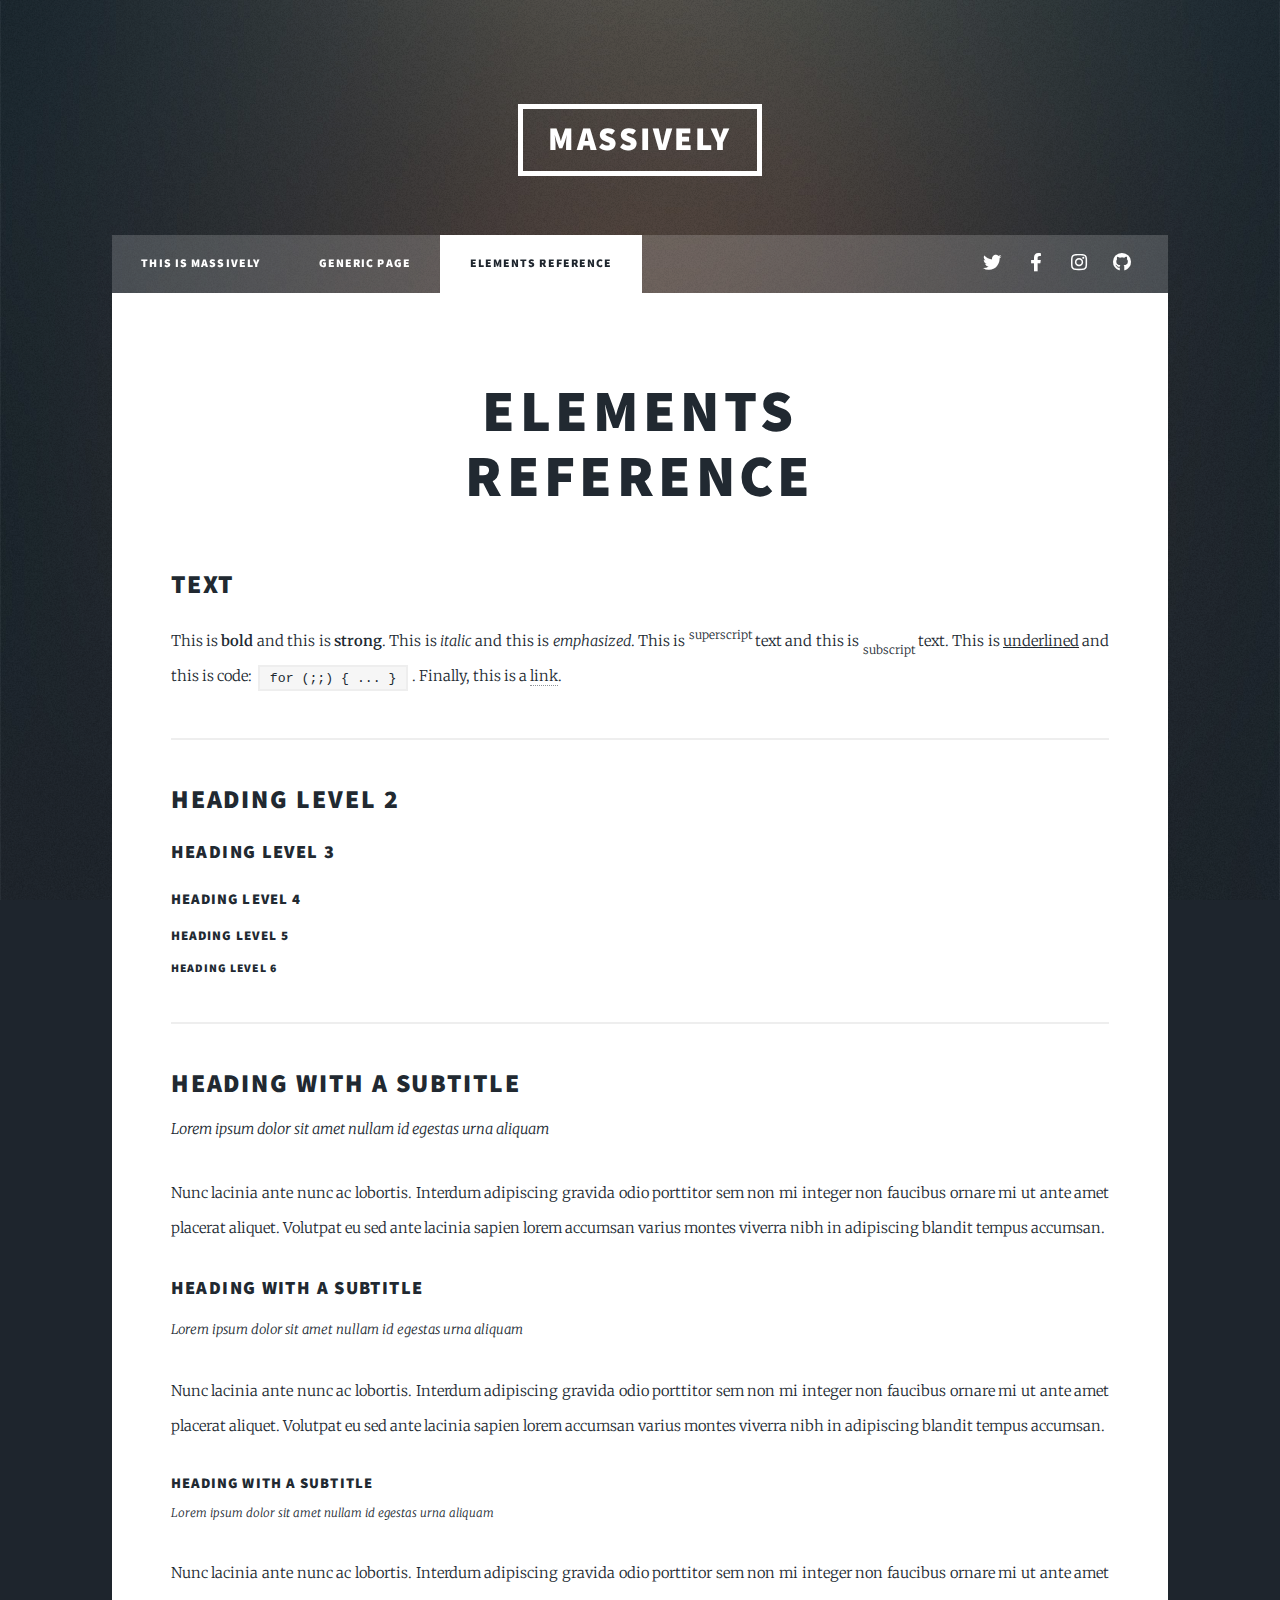
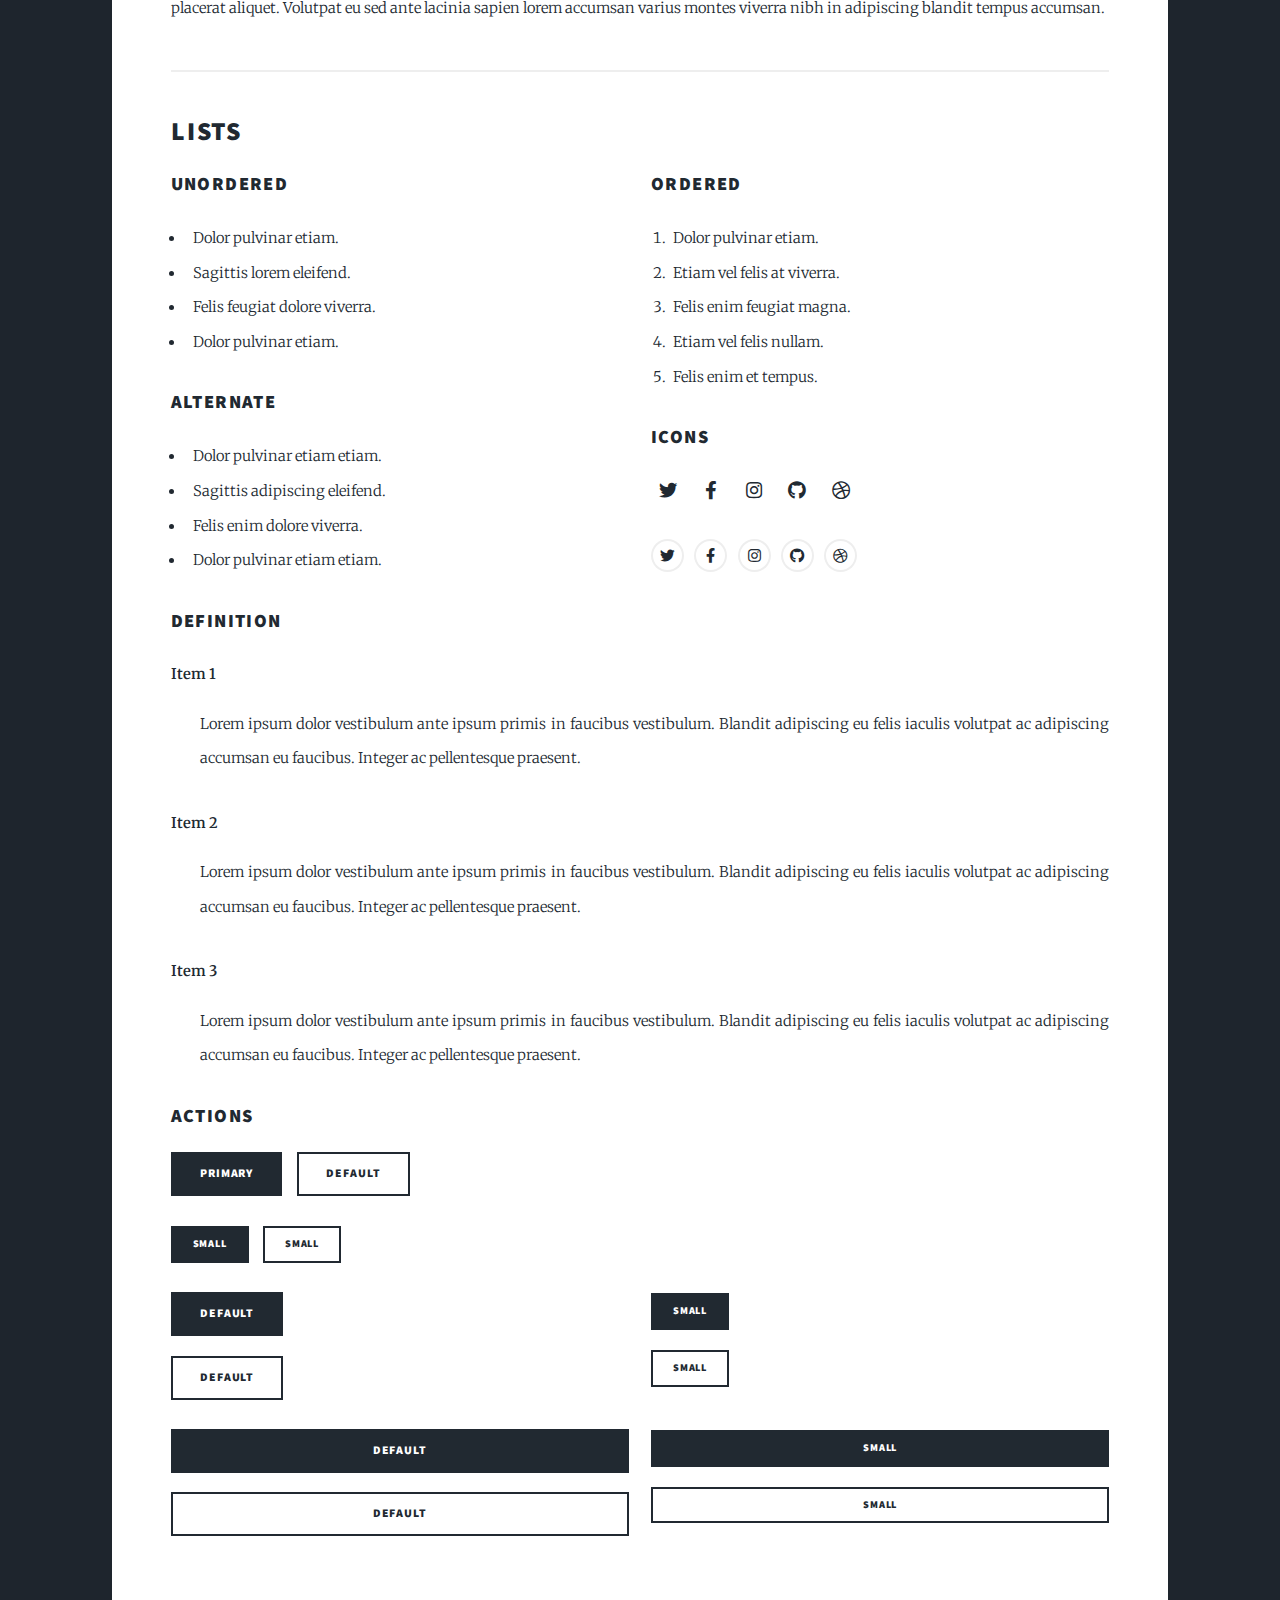
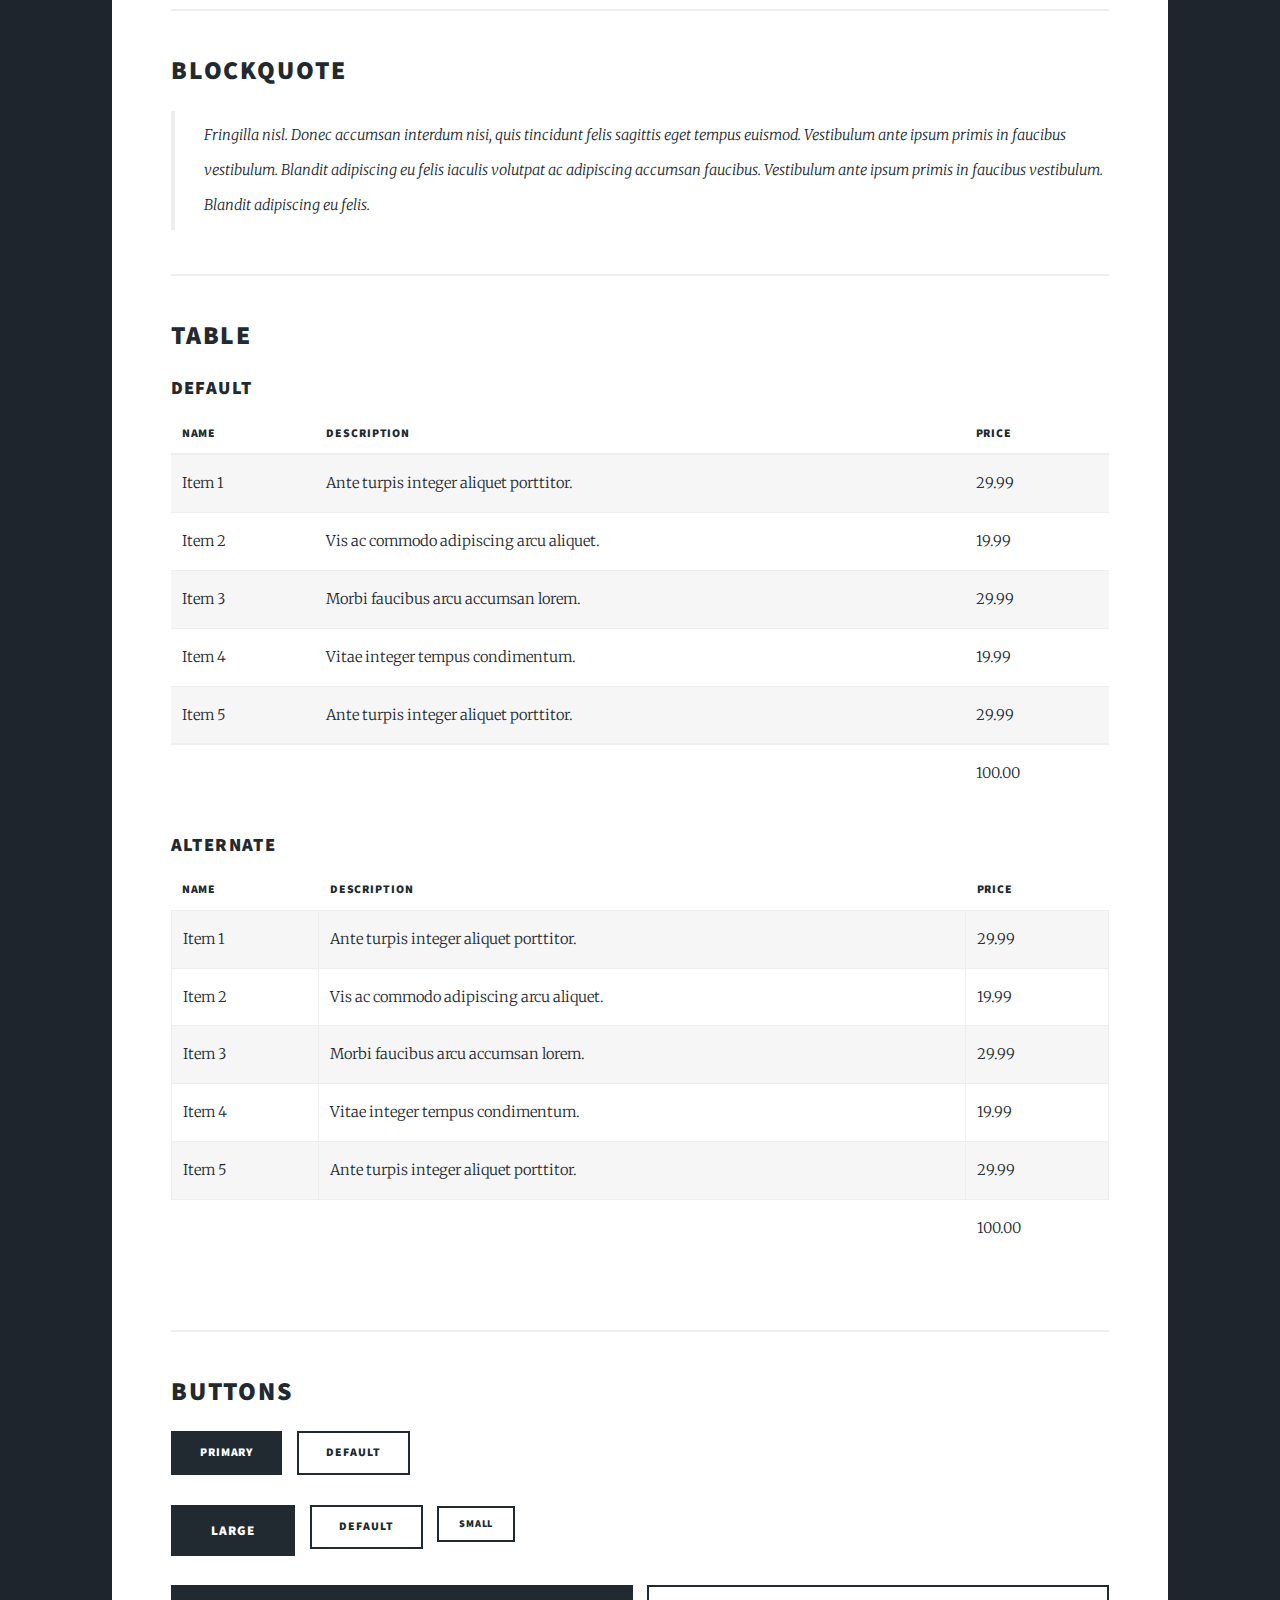
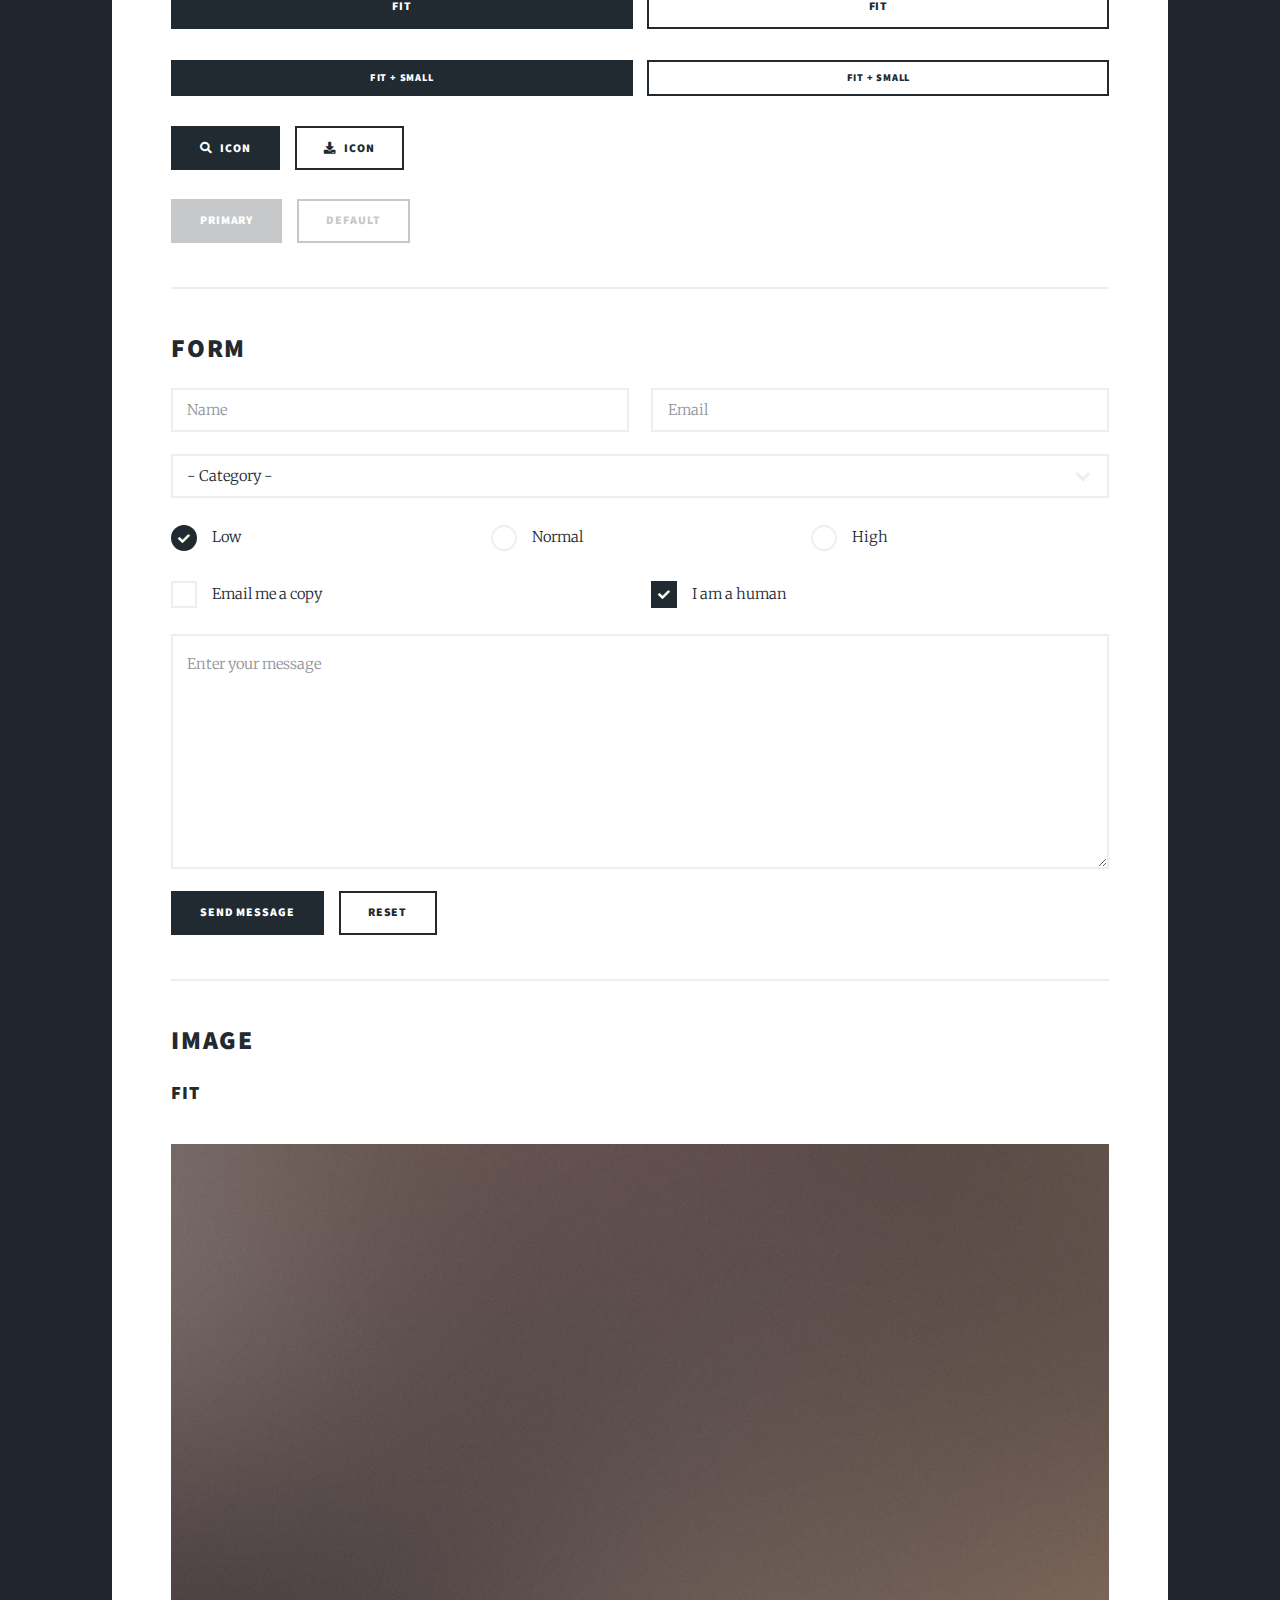
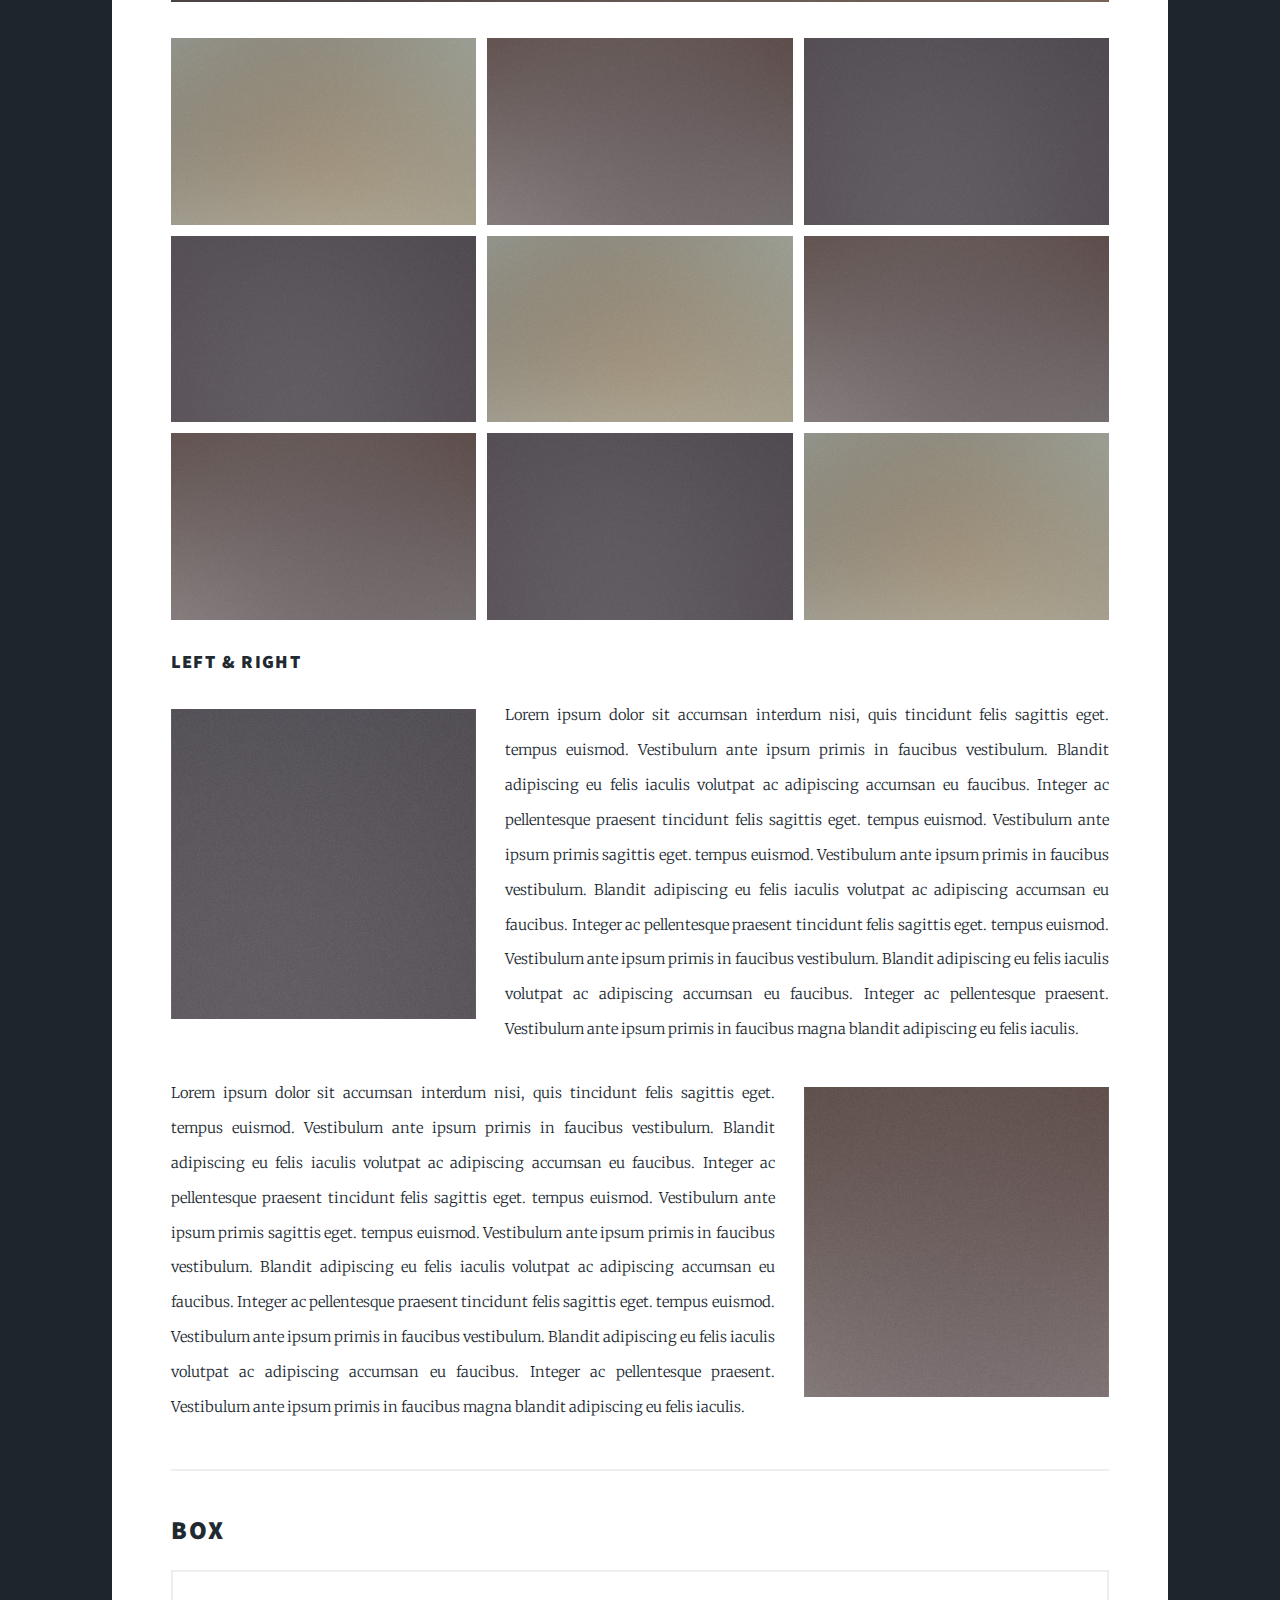
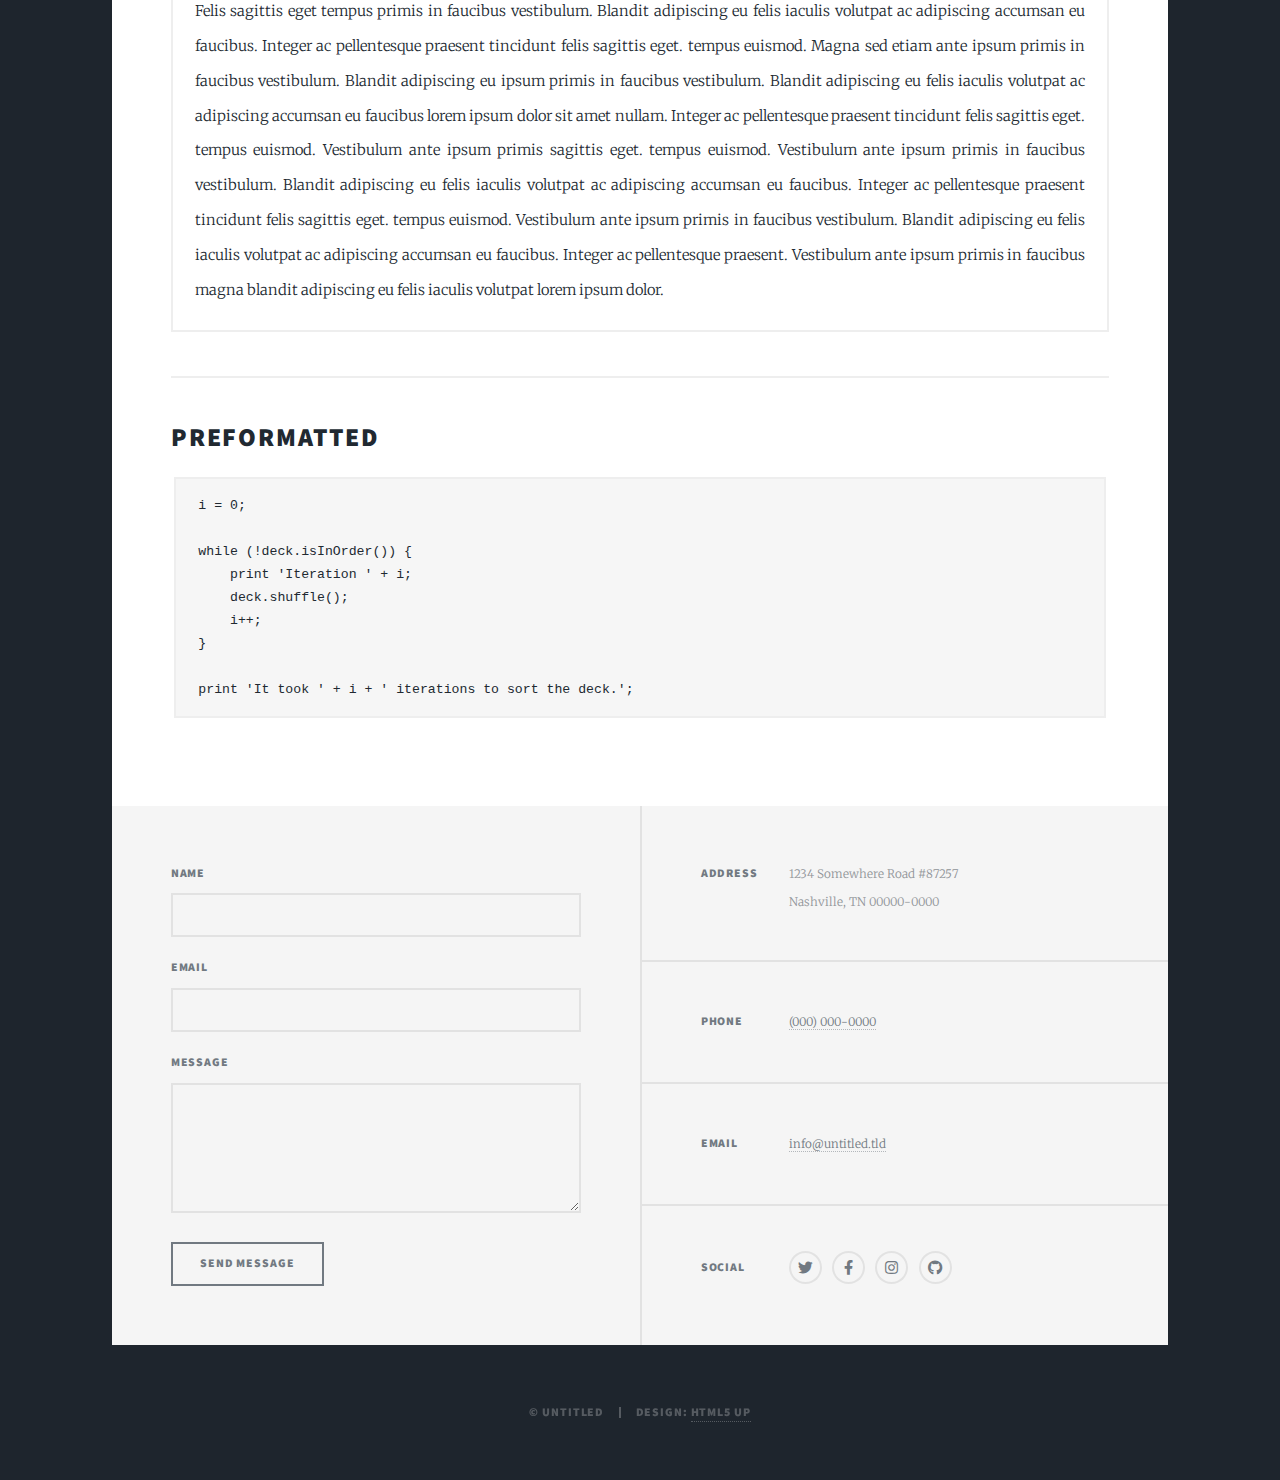
<file: elements.html>
<!DOCTYPE HTML>
<!--
	Massively by HTML5 UP
	html5up.net | @ajlkn
	Free for personal and commercial use under the CCA 3.0 license (html5up.net/license)
-->
<html>
	<head>
		<title>Elements Reference - Massively by HTML5 UP</title>
		<meta charset="utf-8" />
		<meta name="viewport" content="width=device-width, initial-scale=1, user-scalable=no" />
		<link rel="stylesheet" href="assets/css/main.css" />
		<noscript><link rel="stylesheet" href="assets/css/noscript.css" /></noscript>
	</head>
	<body class="is-preload">

		<!-- Wrapper -->
			<div id="wrapper">

				<!-- Header -->
					<header id="header">
						<a href="index.html" class="logo">Massively</a>
					</header>

				<!-- Nav -->
					<nav id="nav">
						<ul class="links">
							<li><a href="index.html">This is Massively</a></li>
							<li><a href="generic.html">Generic Page</a></li>
							<li class="active"><a href="elements.html">Elements Reference</a></li>
						</ul>
						<ul class="icons">
							<li><a href="#" class="icon brands fa-twitter"><span class="label">Twitter</span></a></li>
							<li><a href="#" class="icon brands fa-facebook-f"><span class="label">Facebook</span></a></li>
							<li><a href="#" class="icon brands fa-instagram"><span class="label">Instagram</span></a></li>
							<li><a href="#" class="icon brands fa-github"><span class="label">GitHub</span></a></li>
						</ul>
					</nav>

				<!-- Main -->
					<div id="main">

						<!-- Post -->
							<section class="post">
								<header class="major">
									<h1>Elements<br />
									Reference</h1>
								</header>

								<!-- Text stuff -->
									<h2>Text</h2>
									<p>This is <b>bold</b> and this is <strong>strong</strong>. This is <i>italic</i> and this is <em>emphasized</em>.
									This is <sup>superscript</sup> text and this is <sub>subscript</sub> text.
									This is <u>underlined</u> and this is code: <code>for (;;) { ... }</code>.
									Finally, this is a <a href="#">link</a>.</p>
									<hr />
									<h2>Heading Level 2</h2>
									<h3>Heading Level 3</h3>
									<h4>Heading Level 4</h4>
									<h5>Heading Level 5</h5>
									<h6>Heading Level 6</h6>
									<hr />
									<header>
										<h2>Heading with a Subtitle</h2>
										<p>Lorem ipsum dolor sit amet nullam id egestas urna aliquam</p>
									</header>
									<p>Nunc lacinia ante nunc ac lobortis. Interdum adipiscing gravida odio porttitor sem non mi integer non faucibus ornare mi ut ante amet placerat aliquet. Volutpat eu sed ante lacinia sapien lorem accumsan varius montes viverra nibh in adipiscing blandit tempus accumsan.</p>
									<header>
										<h3>Heading with a Subtitle</h3>
										<p>Lorem ipsum dolor sit amet nullam id egestas urna aliquam</p>
									</header>
									<p>Nunc lacinia ante nunc ac lobortis. Interdum adipiscing gravida odio porttitor sem non mi integer non faucibus ornare mi ut ante amet placerat aliquet. Volutpat eu sed ante lacinia sapien lorem accumsan varius montes viverra nibh in adipiscing blandit tempus accumsan.</p>
									<header>
										<h4>Heading with a Subtitle</h4>
										<p>Lorem ipsum dolor sit amet nullam id egestas urna aliquam</p>
									</header>
									<p>Nunc lacinia ante nunc ac lobortis. Interdum adipiscing gravida odio porttitor sem non mi integer non faucibus ornare mi ut ante amet placerat aliquet. Volutpat eu sed ante lacinia sapien lorem accumsan varius montes viverra nibh in adipiscing blandit tempus accumsan.</p>

									<hr />

								<!-- Lists -->
									<h2>Lists</h2>
									<div class="row">
										<div class="col-6 col-12-small">

											<h3>Unordered</h3>
											<ul>
												<li>Dolor pulvinar etiam.</li>
												<li>Sagittis lorem eleifend.</li>
												<li>Felis feugiat dolore viverra.</li>
												<li>Dolor pulvinar etiam.</li>
											</ul>

											<h3>Alternate</h3>
											<ul class="alt">
												<li>Dolor pulvinar etiam etiam.</li>
												<li>Sagittis adipiscing eleifend.</li>
												<li>Felis enim dolore viverra.</li>
												<li>Dolor pulvinar etiam etiam.</li>
											</ul>

										</div>
										<div class="col-6 col-12-small">

											<h3>Ordered</h3>
											<ol>
												<li>Dolor pulvinar etiam.</li>
												<li>Etiam vel felis at viverra.</li>
												<li>Felis enim feugiat magna.</li>
												<li>Etiam vel felis nullam.</li>
												<li>Felis enim et tempus.</li>
											</ol>

											<h3>Icons</h3>
											<ul class="icons">
												<li><a href="#" class="icon brands fa-twitter"><span class="label">Twitter</span></a></li>
												<li><a href="#" class="icon brands fa-facebook-f"><span class="label">Facebook</span></a></li>
												<li><a href="#" class="icon brands fa-instagram"><span class="label">Instagram</span></a></li>
												<li><a href="#" class="icon brands fa-github"><span class="label">Github</span></a></li>
												<li><a href="#" class="icon brands fa-dribbble"><span class="label">Dribbble</span></a></li>
											</ul>
											<ul class="icons alt">
												<li><a href="#" class="icon brands alt fa-twitter"><span class="label">Twitter</span></a></li>
												<li><a href="#" class="icon brands alt fa-facebook-f"><span class="label">Facebook</span></a></li>
												<li><a href="#" class="icon brands alt fa-instagram"><span class="label">Instagram</span></a></li>
												<li><a href="#" class="icon brands alt fa-github"><span class="label">Github</span></a></li>
												<li><a href="#" class="icon brands alt fa-dribbble"><span class="label">Dribbble</span></a></li>
											</ul>

										</div>
									</div>
									<h3>Definition</h3>
									<dl>
										<dt>Item 1</dt>
										<dd>
											<p>Lorem ipsum dolor vestibulum ante ipsum primis in faucibus vestibulum. Blandit adipiscing eu felis iaculis volutpat ac adipiscing accumsan eu faucibus. Integer ac pellentesque praesent.</p>
										</dd>
										<dt>Item 2</dt>
										<dd>
											<p>Lorem ipsum dolor vestibulum ante ipsum primis in faucibus vestibulum. Blandit adipiscing eu felis iaculis volutpat ac adipiscing accumsan eu faucibus. Integer ac pellentesque praesent.</p>
										</dd>
										<dt>Item 3</dt>
										<dd>
											<p>Lorem ipsum dolor vestibulum ante ipsum primis in faucibus vestibulum. Blandit adipiscing eu felis iaculis volutpat ac adipiscing accumsan eu faucibus. Integer ac pellentesque praesent.</p>
										</dd>
									</dl>

									<h3>Actions</h3>
									<ul class="actions">
										<li><a href="#" class="button primary">Primary</a></li>
										<li><a href="#" class="button">Default</a></li>
									</ul>
									<ul class="actions small">
										<li><a href="#" class="button primary small">Small</a></li>
										<li><a href="#" class="button small">Small</a></li>
									</ul>
									<div class="row">
										<div class="col-6 col-12-small">
											<ul class="actions stacked">
												<li><a href="#" class="button primary">Default</a></li>
												<li><a href="#" class="button">Default</a></li>
											</ul>
										</div>
										<div class="col-6 col-12-small">
											<ul class="actions stacked">
												<li><a href="#" class="button primary small">Small</a></li>
												<li><a href="#" class="button small">Small</a></li>
											</ul>
										</div>
									</div>
									<div class="row">
										<div class="col-6 col-12-small">
											<ul class="actions stacked">
												<li><a href="#" class="button primary fit">Default</a></li>
												<li><a href="#" class="button fit">Default</a></li>
											</ul>
										</div>
										<div class="col-6 col-12-small">
											<ul class="actions stacked">
												<li><a href="#" class="button primary small fit">Small</a></li>
												<li><a href="#" class="button small fit">Small</a></li>
											</ul>
										</div>
									</div>

									<hr />

								<!-- Blockquote -->
									<h2>Blockquote</h2>
									<blockquote>Fringilla nisl. Donec accumsan interdum nisi, quis tincidunt felis sagittis eget tempus euismod. Vestibulum ante ipsum primis in faucibus vestibulum. Blandit adipiscing eu felis iaculis volutpat ac adipiscing accumsan faucibus. Vestibulum ante ipsum primis in faucibus vestibulum. Blandit adipiscing eu felis.</blockquote>

									<hr />

								<!-- Table -->
									<h2>Table</h2>

									<h3>Default</h3>
									<div class="table-wrapper">
										<table>
											<thead>
												<tr>
													<th>Name</th>
													<th>Description</th>
													<th>Price</th>
												</tr>
											</thead>
											<tbody>
												<tr>
													<td>Item 1</td>
													<td>Ante turpis integer aliquet porttitor.</td>
													<td>29.99</td>
												</tr>
												<tr>
													<td>Item 2</td>
													<td>Vis ac commodo adipiscing arcu aliquet.</td>
													<td>19.99</td>
												</tr>
												<tr>
													<td>Item 3</td>
													<td> Morbi faucibus arcu accumsan lorem.</td>
													<td>29.99</td>
												</tr>
												<tr>
													<td>Item 4</td>
													<td>Vitae integer tempus condimentum.</td>
													<td>19.99</td>
												</tr>
												<tr>
													<td>Item 5</td>
													<td>Ante turpis integer aliquet porttitor.</td>
													<td>29.99</td>
												</tr>
											</tbody>
											<tfoot>
												<tr>
													<td colspan="2"></td>
													<td>100.00</td>
												</tr>
											</tfoot>
										</table>
									</div>

									<h3>Alternate</h3>
									<div class="table-wrapper">
										<table class="alt">
											<thead>
												<tr>
													<th>Name</th>
													<th>Description</th>
													<th>Price</th>
												</tr>
											</thead>
											<tbody>
												<tr>
													<td>Item 1</td>
													<td>Ante turpis integer aliquet porttitor.</td>
													<td>29.99</td>
												</tr>
												<tr>
													<td>Item 2</td>
													<td>Vis ac commodo adipiscing arcu aliquet.</td>
													<td>19.99</td>
												</tr>
												<tr>
													<td>Item 3</td>
													<td> Morbi faucibus arcu accumsan lorem.</td>
													<td>29.99</td>
												</tr>
												<tr>
													<td>Item 4</td>
													<td>Vitae integer tempus condimentum.</td>
													<td>19.99</td>
												</tr>
												<tr>
													<td>Item 5</td>
													<td>Ante turpis integer aliquet porttitor.</td>
													<td>29.99</td>
												</tr>
											</tbody>
											<tfoot>
												<tr>
													<td colspan="2"></td>
													<td>100.00</td>
												</tr>
											</tfoot>
										</table>
									</div>

									<hr />

								<!-- Buttons -->
									<h2>Buttons</h2>
									<ul class="actions">
										<li><a href="#" class="button primary">Primary</a></li>
										<li><a href="#" class="button">Default</a></li>
									</ul>
									<ul class="actions">
										<li><a href="#" class="button primary large">Large</a></li>
										<li><a href="#" class="button">Default</a></li>
										<li><a href="#" class="button small">Small</a></li>
									</ul>
									<ul class="actions fit">
										<li><a href="#" class="button primary fit">Fit</a></li>
										<li><a href="#" class="button fit">Fit</a></li>
									</ul>
									<ul class="actions fit small">
										<li><a href="#" class="button primary fit small">Fit + Small</a></li>
										<li><a href="#" class="button fit small">Fit + Small</a></li>
									</ul>
									<ul class="actions">
										<li><a href="#" class="button primary icon solid fa-search">Icon</a></li>
										<li><a href="#" class="button icon solid fa-download">Icon</a></li>
									</ul>
									<ul class="actions">
										<li><span class="button primary disabled">Primary</span></li>
										<li><span class="button disabled">Default</span></li>
									</ul>

									<hr />

								<!-- Form -->
									<h2>Form</h2>

									<form method="post" action="#">
										<div class="row gtr-uniform">
											<div class="col-6 col-12-xsmall">
												<input type="text" name="demo-name" id="demo-name" value="" placeholder="Name" />
											</div>
											<div class="col-6 col-12-xsmall">
												<input type="email" name="demo-email" id="demo-email" value="" placeholder="Email" />
											</div>
											<!-- Break -->
											<div class="col-12">
												<select name="demo-category" id="demo-category">
													<option value="">- Category -</option>
													<option value="1">Manufacturing</option>
													<option value="1">Shipping</option>
													<option value="1">Administration</option>
													<option value="1">Human Resources</option>
												</select>
											</div>
											<!-- Break -->
											<div class="col-4 col-12-small">
												<input type="radio" id="demo-priority-low" name="demo-priority" checked>
												<label for="demo-priority-low">Low</label>
											</div>
											<div class="col-4 col-12-small">
												<input type="radio" id="demo-priority-normal" name="demo-priority">
												<label for="demo-priority-normal">Normal</label>
											</div>
											<div class="col-4 col-12-small">
												<input type="radio" id="demo-priority-high" name="demo-priority">
												<label for="demo-priority-high">High</label>
											</div>
											<!-- Break -->
											<div class="col-6 col-12-small">
												<input type="checkbox" id="demo-copy" name="demo-copy">
												<label for="demo-copy">Email me a copy</label>
											</div>
											<div class="col-6 col-12-small">
												<input type="checkbox" id="demo-human" name="demo-human" checked>
												<label for="demo-human">I am a human</label>
											</div>
											<!-- Break -->
											<div class="col-12">
												<textarea name="demo-message" id="demo-message" placeholder="Enter your message" rows="6"></textarea>
											</div>
											<!-- Break -->
											<div class="col-12">
												<ul class="actions">
													<li><input type="submit" value="Send Message" class="primary" /></li>
													<li><input type="reset" value="Reset" /></li>
												</ul>
											</div>
										</div>
									</form>

									<hr />

								<!-- Image -->
									<h2>Image</h2>

									<h3>Fit</h3>
									<span class="image fit"><img src="images/pic01.jpg" alt="" /></span>
									<div class="box alt">
										<div class="row gtr-50 gtr-uniform">
											<div class="col-4"><span class="image fit"><img src="images/pic02.jpg" alt="" /></span></div>
											<div class="col-4"><span class="image fit"><img src="images/pic03.jpg" alt="" /></span></div>
											<div class="col-4"><span class="image fit"><img src="images/pic04.jpg" alt="" /></span></div>
											<!-- Break -->
											<div class="col-4"><span class="image fit"><img src="images/pic04.jpg" alt="" /></span></div>
											<div class="col-4"><span class="image fit"><img src="images/pic02.jpg" alt="" /></span></div>
											<div class="col-4"><span class="image fit"><img src="images/pic03.jpg" alt="" /></span></div>
											<!-- Break -->
											<div class="col-4"><span class="image fit"><img src="images/pic03.jpg" alt="" /></span></div>
											<div class="col-4"><span class="image fit"><img src="images/pic04.jpg" alt="" /></span></div>
											<div class="col-4"><span class="image fit"><img src="images/pic02.jpg" alt="" /></span></div>
										</div>
									</div>

									<h3>Left &amp; Right</h3>
									<p><span class="image left"><img src="images/pic08.jpg" alt="" /></span>Lorem ipsum dolor sit accumsan interdum nisi, quis tincidunt felis sagittis eget. tempus euismod. Vestibulum ante ipsum primis in faucibus vestibulum. Blandit adipiscing eu felis iaculis volutpat ac adipiscing accumsan eu faucibus. Integer ac pellentesque praesent tincidunt felis sagittis eget. tempus euismod. Vestibulum ante ipsum primis sagittis eget. tempus euismod. Vestibulum ante ipsum primis in faucibus vestibulum. Blandit adipiscing eu felis iaculis volutpat ac adipiscing accumsan eu faucibus. Integer ac pellentesque praesent tincidunt felis sagittis eget. tempus euismod. Vestibulum ante ipsum primis in faucibus vestibulum. Blandit adipiscing eu felis iaculis volutpat ac adipiscing accumsan eu faucibus. Integer ac pellentesque praesent. Vestibulum ante ipsum primis in faucibus magna blandit adipiscing eu felis iaculis.</p>
									<p><span class="image right"><img src="images/pic09.jpg" alt="" /></span>Lorem ipsum dolor sit accumsan interdum nisi, quis tincidunt felis sagittis eget. tempus euismod. Vestibulum ante ipsum primis in faucibus vestibulum. Blandit adipiscing eu felis iaculis volutpat ac adipiscing accumsan eu faucibus. Integer ac pellentesque praesent tincidunt felis sagittis eget. tempus euismod. Vestibulum ante ipsum primis sagittis eget. tempus euismod. Vestibulum ante ipsum primis in faucibus vestibulum. Blandit adipiscing eu felis iaculis volutpat ac adipiscing accumsan eu faucibus. Integer ac pellentesque praesent tincidunt felis sagittis eget. tempus euismod. Vestibulum ante ipsum primis in faucibus vestibulum. Blandit adipiscing eu felis iaculis volutpat ac adipiscing accumsan eu faucibus. Integer ac pellentesque praesent. Vestibulum ante ipsum primis in faucibus magna blandit adipiscing eu felis iaculis.</p>

									<hr />

								<!-- Box -->
									<h2>Box</h2>
									<div class="box">
										<p>Felis sagittis eget tempus primis in faucibus vestibulum. Blandit adipiscing eu felis iaculis volutpat ac adipiscing accumsan eu faucibus. Integer ac pellentesque praesent tincidunt felis sagittis eget. tempus euismod. Magna sed etiam ante ipsum primis in faucibus vestibulum. Blandit adipiscing eu ipsum primis in faucibus vestibulum. Blandit adipiscing eu felis iaculis volutpat ac adipiscing accumsan eu faucibus lorem ipsum dolor sit amet nullam. Integer ac pellentesque praesent tincidunt felis sagittis eget. tempus euismod. Vestibulum ante ipsum primis sagittis eget. tempus euismod. Vestibulum ante ipsum primis in faucibus vestibulum. Blandit adipiscing eu felis iaculis volutpat ac adipiscing accumsan eu faucibus. Integer ac pellentesque praesent tincidunt felis sagittis eget. tempus euismod. Vestibulum ante ipsum primis in faucibus vestibulum. Blandit adipiscing eu felis iaculis volutpat ac adipiscing accumsan eu faucibus. Integer ac pellentesque praesent. Vestibulum ante ipsum primis in faucibus magna blandit adipiscing eu felis iaculis volutpat lorem ipsum dolor.</p>
									</div>

									<hr />

								<!-- Preformatted Code -->
									<h2>Preformatted</h2>
									<pre><code>i = 0;

while (!deck.isInOrder()) {
    print 'Iteration ' + i;
    deck.shuffle();
    i++;
}

print 'It took ' + i + ' iterations to sort the deck.';
</code></pre>

							</section>

					</div>

				<!-- Footer -->
					<footer id="footer">
						<section>
							<form method="post" action="#">
								<div class="fields">
									<div class="field">
										<label for="name">Name</label>
										<input type="text" name="name" id="name" />
									</div>
									<div class="field">
										<label for="email">Email</label>
										<input type="text" name="email" id="email" />
									</div>
									<div class="field">
										<label for="message">Message</label>
										<textarea name="message" id="message" rows="3"></textarea>
									</div>
								</div>
								<ul class="actions">
									<li><input type="submit" value="Send Message" /></li>
								</ul>
							</form>
						</section>
						<section class="split contact">
							<section class="alt">
								<h3>Address</h3>
								<p>1234 Somewhere Road #87257<br />
								Nashville, TN 00000-0000</p>
							</section>
							<section>
								<h3>Phone</h3>
								<p><a href="#">(000) 000-0000</a></p>
							</section>
							<section>
								<h3>Email</h3>
								<p><a href="#">info@untitled.tld</a></p>
							</section>
							<section>
								<h3>Social</h3>
								<ul class="icons alt">
									<li><a href="#" class="icon brands alt fa-twitter"><span class="label">Twitter</span></a></li>
									<li><a href="#" class="icon brands alt fa-facebook-f"><span class="label">Facebook</span></a></li>
									<li><a href="#" class="icon brands alt fa-instagram"><span class="label">Instagram</span></a></li>
									<li><a href="#" class="icon brands alt fa-github"><span class="label">GitHub</span></a></li>
								</ul>
							</section>
						</section>
					</footer>

				<!-- Copyright -->
					<div id="copyright">
						<ul><li>&copy; Untitled</li><li>Design: <a href="https://html5up.net">HTML5 UP</a></li></ul>
					</div>

			</div>

		<!-- Scripts -->
			<script src="assets/js/jquery.min.js"></script>
			<script src="assets/js/jquery.scrollex.min.js"></script>
			<script src="assets/js/jquery.scrolly.min.js"></script>
			<script src="assets/js/browser.min.js"></script>
			<script src="assets/js/breakpoints.min.js"></script>
			<script src="assets/js/util.js"></script>
			<script src="assets/js/main.js"></script>

	</body>
</html>
</file>
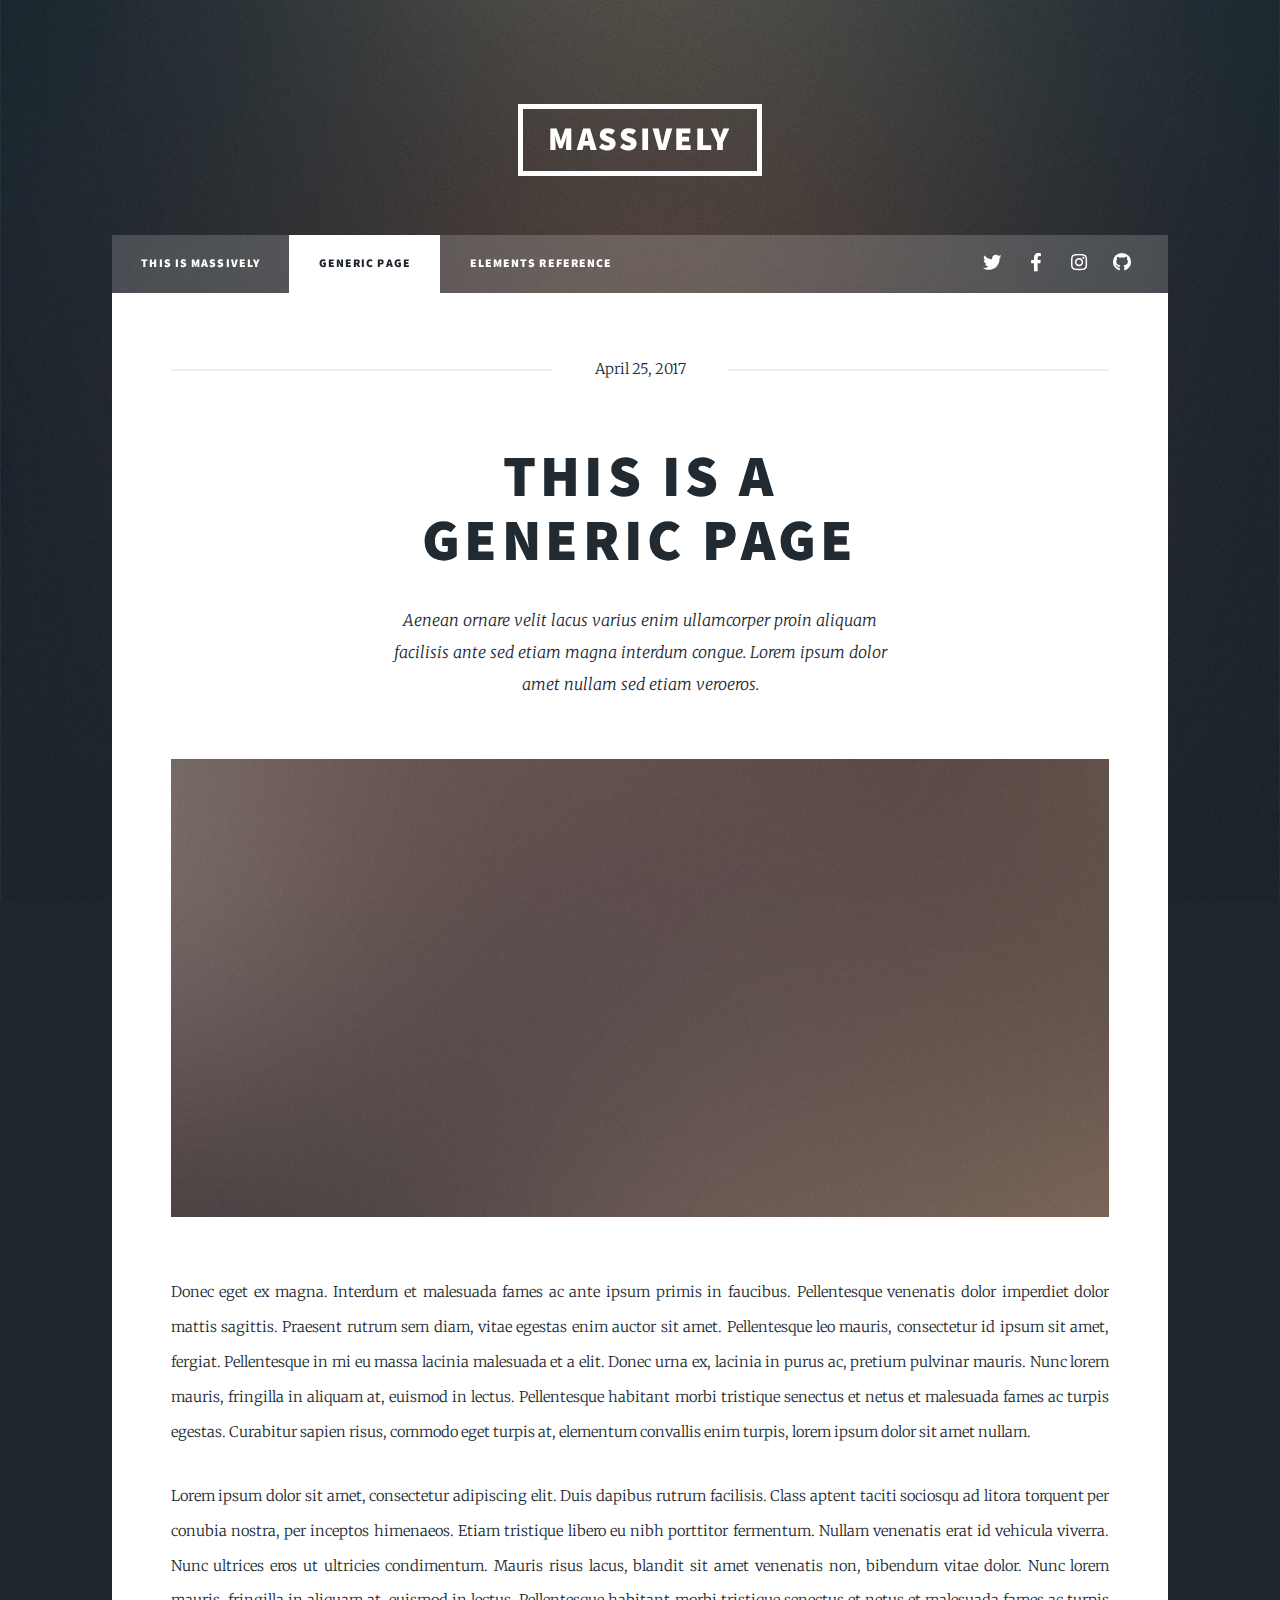
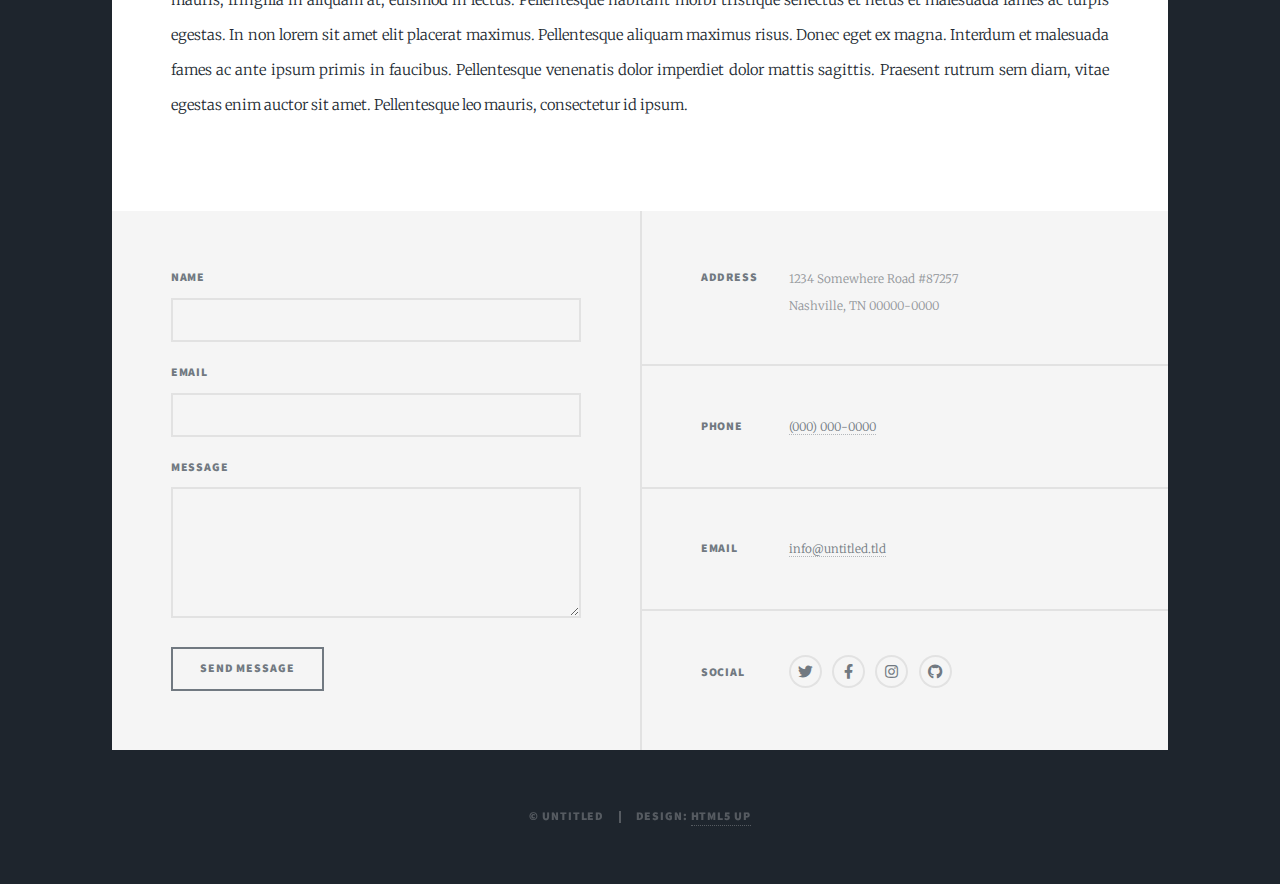
<file: generic.html>
<!DOCTYPE HTML>
<!--
	Massively by HTML5 UP
	html5up.net | @ajlkn
	Free for personal and commercial use under the CCA 3.0 license (html5up.net/license)
-->
<html>
	<head>
		<title>Generic Page - Massively by HTML5 UP</title>
		<meta charset="utf-8" />
		<meta name="viewport" content="width=device-width, initial-scale=1, user-scalable=no" />
		<link rel="stylesheet" href="assets/css/main.css" />
		<noscript><link rel="stylesheet" href="assets/css/noscript.css" /></noscript>
	</head>
	<body class="is-preload">

		<!-- Wrapper -->
			<div id="wrapper">

				<!-- Header -->
					<header id="header">
						<a href="index.html" class="logo">Massively</a>
					</header>

				<!-- Nav -->
					<nav id="nav">
						<ul class="links">
							<li><a href="index.html">This is Massively</a></li>
							<li class="active"><a href="generic.html">Generic Page</a></li>
							<li><a href="elements.html">Elements Reference</a></li>
						</ul>
						<ul class="icons">
							<li><a href="#" class="icon brands fa-twitter"><span class="label">Twitter</span></a></li>
							<li><a href="#" class="icon brands fa-facebook-f"><span class="label">Facebook</span></a></li>
							<li><a href="#" class="icon brands fa-instagram"><span class="label">Instagram</span></a></li>
							<li><a href="#" class="icon brands fa-github"><span class="label">GitHub</span></a></li>
						</ul>
					</nav>

				<!-- Main -->
					<div id="main">

						<!-- Post -->
							<section class="post">
								<header class="major">
									<span class="date">April 25, 2017</span>
									<h1>This is a<br />
									Generic Page</h1>
									<p>Aenean ornare velit lacus varius enim ullamcorper proin aliquam<br />
									facilisis ante sed etiam magna interdum congue. Lorem ipsum dolor<br />
									amet nullam sed etiam veroeros.</p>
								</header>
								<div class="image main"><img src="images/pic01.jpg" alt="" /></div>
								<p>Donec eget ex magna. Interdum et malesuada fames ac ante ipsum primis in faucibus. Pellentesque venenatis dolor imperdiet dolor mattis sagittis. Praesent rutrum sem diam, vitae egestas enim auctor sit amet. Pellentesque leo mauris, consectetur id ipsum sit amet, fergiat. Pellentesque in mi eu massa lacinia malesuada et a elit. Donec urna ex, lacinia in purus ac, pretium pulvinar mauris. Nunc lorem mauris, fringilla in aliquam at, euismod in lectus. Pellentesque habitant morbi tristique senectus et netus et malesuada fames ac turpis egestas. Curabitur sapien risus, commodo eget turpis at, elementum convallis enim turpis, lorem ipsum dolor sit amet nullam.</p>
								<p>Lorem ipsum dolor sit amet, consectetur adipiscing elit. Duis dapibus rutrum facilisis. Class aptent taciti sociosqu ad litora torquent per conubia nostra, per inceptos himenaeos. Etiam tristique libero eu nibh porttitor fermentum. Nullam venenatis erat id vehicula viverra. Nunc ultrices eros ut ultricies condimentum. Mauris risus lacus, blandit sit amet venenatis non, bibendum vitae dolor. Nunc lorem mauris, fringilla in aliquam at, euismod in lectus. Pellentesque habitant morbi tristique senectus et netus et malesuada fames ac turpis egestas. In non lorem sit amet elit placerat maximus. Pellentesque aliquam maximus risus. Donec eget ex magna. Interdum et malesuada fames ac ante ipsum primis in faucibus. Pellentesque venenatis dolor imperdiet dolor mattis sagittis. Praesent rutrum sem diam, vitae egestas enim auctor sit amet. Pellentesque leo mauris, consectetur id ipsum.</p>
							</section>

					</div>

				<!-- Footer -->
					<footer id="footer">
						<section>
							<form method="post" action="#">
								<div class="fields">
									<div class="field">
										<label for="name">Name</label>
										<input type="text" name="name" id="name" />
									</div>
									<div class="field">
										<label for="email">Email</label>
										<input type="text" name="email" id="email" />
									</div>
									<div class="field">
										<label for="message">Message</label>
										<textarea name="message" id="message" rows="3"></textarea>
									</div>
								</div>
								<ul class="actions">
									<li><input type="submit" value="Send Message" /></li>
								</ul>
							</form>
						</section>
						<section class="split contact">
							<section class="alt">
								<h3>Address</h3>
								<p>1234 Somewhere Road #87257<br />
								Nashville, TN 00000-0000</p>
							</section>
							<section>
								<h3>Phone</h3>
								<p><a href="#">(000) 000-0000</a></p>
							</section>
							<section>
								<h3>Email</h3>
								<p><a href="#">info@untitled.tld</a></p>
							</section>
							<section>
								<h3>Social</h3>
								<ul class="icons alt">
									<li><a href="#" class="icon brands alt fa-twitter"><span class="label">Twitter</span></a></li>
									<li><a href="#" class="icon brands alt fa-facebook-f"><span class="label">Facebook</span></a></li>
									<li><a href="#" class="icon brands alt fa-instagram"><span class="label">Instagram</span></a></li>
									<li><a href="#" class="icon brands alt fa-github"><span class="label">GitHub</span></a></li>
								</ul>
							</section>
						</section>
					</footer>

				<!-- Copyright -->
					<div id="copyright">
						<ul><li>&copy; Untitled</li><li>Design: <a href="https://html5up.net">HTML5 UP</a></li></ul>
					</div>

			</div>

		<!-- Scripts -->
			<script src="assets/js/jquery.min.js"></script>
			<script src="assets/js/jquery.scrollex.min.js"></script>
			<script src="assets/js/jquery.scrolly.min.js"></script>
			<script src="assets/js/browser.min.js"></script>
			<script src="assets/js/breakpoints.min.js"></script>
			<script src="assets/js/util.js"></script>
			<script src="assets/js/main.js"></script>

	</body>
</html>
</file>
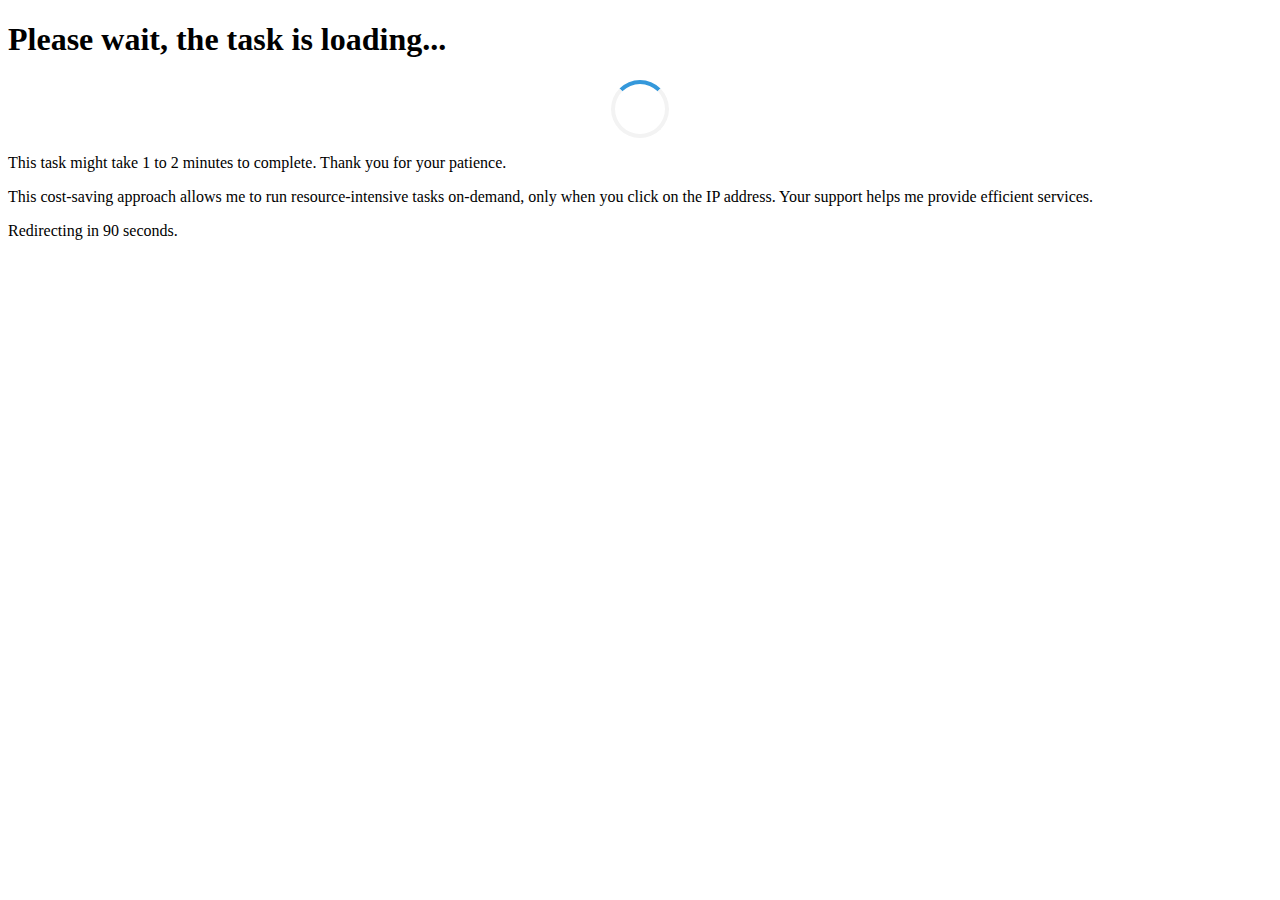
<file: loading.html>
<!DOCTYPE html>
<html>
<head>
  <title>Loading Page</title>
  <style>
    /* Add some basic styling for the loader */
    .loader {
      border: 4px solid #f3f3f3;
      border-top: 4px solid #3498db;
      border-radius: 50%;
      width: 50px;
      height: 50px;
      animation: spin 2s linear infinite;
      margin: auto;
      margin-top: 20px;
    }

    @keyframes spin {
      0% { transform: rotate(0deg); }
      100% { transform: rotate(360deg); }
    }
  </style>
  <script>
    var countdown = 90; // Countdown in seconds
    var timer;

    function startCountdown() {
      timer = setInterval(function() {
        document.getElementById('countdown').textContent = countdown + ' seconds';
        countdown--;

        if (countdown < 0) {
          clearInterval(timer);
          window.location.href = 'https://your-flask-app-url';
        }
      }, 1000); // Update every 1 second
    }

    window.onload = function() {
      startCountdown();
    };
  </script>
</head>
<body>
  <h1>Please wait, the task is loading...</h1>
  <div class="loader"></div>
  <p>This task might take 1 to 2 minutes to complete. Thank you for your patience.</p>
  <p>This cost-saving approach allows me to run resource-intensive tasks on-demand, only when you click on the IP address. Your support helps me provide efficient services.</p>
  <p>Redirecting in <span id="countdown">90 seconds</span>.</p>
</body>
</html>
</file>
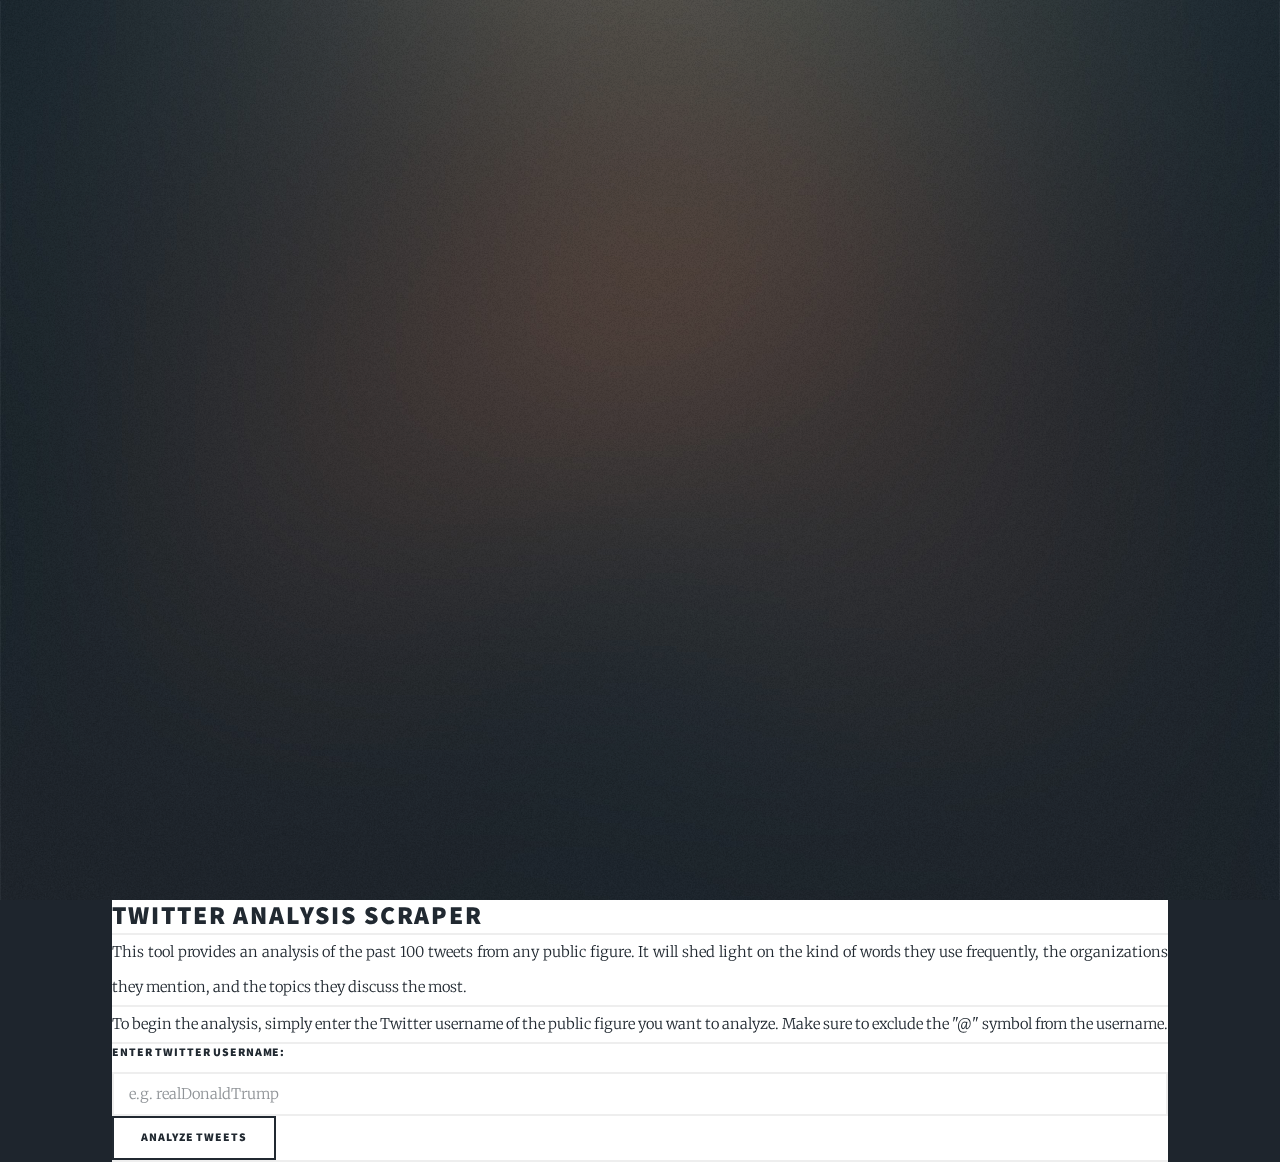
<file: twitter.html>
<!DOCTYPE HTML>
<html>
<head>
    <title>Ghulam Murtaza: Data Engineering Portfolio</title>
    <meta charset="utf-8" />
    <meta name="viewport" content="width=device-width, initial-scale=1, user-scalable=no" />
    <link rel="stylesheet" href="assets/css/main.css" />
    <noscript><link rel="stylesheet" href="assets/css/noscript.css" /></noscript>
</head>
<body class="is-preload">

<!-- Wrapper -->
<div id="wrapper" class="fade-in">

    <!-- Intro -->
    <div id="intro">
        <h1>Ghulam Murtaza Portfolio</h1>
        <p>Explore a portfolio rich with projects in data scraping and data cleaning using SQL. Connect with me on <a href="https://www.linkedin.com/in/ghulam-murtaza-ms-310741110/">@My_Linkedin</a>.</p>
        <ul class="actions">
            <li><a href="#header" class="button icon solid solo fa-arrow-down scrolly">Continue</a></li>
        </ul>
    </div>

    <!-- Header -->
    <header id="header">
        <a href="index.html" class="logo">Murtaza: 📈Data Engineer</a>
    </header>


    <!-- Main Content -->
<!-- Main Content -->

    <main id="main">
        <h2>Twitter Analysis Scraper</h2>
        
        <!-- Description section -->
        <p>This tool provides an analysis of the past 100 tweets from any public figure. It will shed light on the kind of words they use frequently, the organizations they mention, and the topics they discuss the most.</p>
    
        <p>To begin the analysis, simply enter the Twitter username of the public figure you want to analyze. Make sure to exclude the "@" symbol from the username.</p>
    
        <!-- Here you can place a form to collect the username and start the analysis -->
        <form action="/get_tweets" method="post">
            <label for="username">Enter Twitter Username:</label>
            <input type="text" id="username" name="username" required placeholder="e.g. realDonaldTrump">
            <input type="submit" value="Analyze Tweets">
        </form>
    
        <!-- This is where you can display the results or any additional information -->
        <div class="results-section">
            <!-- Results will appear here -->
        </div>
   
    
    
  
</main>



    <!-- Scripts -->
    <script src="assets/js/jquery.min.js"></script>
    <script src="assets/js/jquery.scrollex.min.js"></script>
    <script src="assets/js/jquery.scrolly.min.js"></script>
    <script src="assets/js/browser.min.js"></script>
    <script src="assets/js/breakpoints.min.js"></script>
    <script src="assets/js/util.js"></script>
    <script src="assets/js/main.js"></script>
</body>
</html>
</file>
<file: assets/css/main.css>
@import url(fontawesome-all.min.css);
@import url("https://fonts.googleapis.com/css?family=Merriweather:300,700,300italic,700italic|Source+Sans+Pro:900");


/*
	Massively by HTML5 UP
	html5up.net | @ajlkn
	Free for personal and commercial use under the CCA 3.0 license (html5up.net/license)
*/
/* General Chatbot Styles */
.chatbot {
    position: fixed;
    bottom: 0;
    right: 20px;
    width: 300px;
    border: 1px solid #ddd;
    box-shadow: 0px 0px 10px rgba(0,0,0,0.2);
    border-radius: 7px 7px 0 0;
    background-color: #ffffff;
    font-size: 16px;
    font-family: Arial, sans-serif;
    z-index: 2;
}

.chatbot-header {
    background-color: #333;
    color: #fff;
    padding: 10px;
    cursor: pointer;
    font-weight: bold;
    
}

.chatbot-body {
    padding: 10px;
}
.chatbot, .chatbot-header, .chatbot-body {
    text-align: left;
}
/* Input Styles */
.chatbot label {
    display: block;
    margin-bottom: 5px;
}

.chatbot input[type="text"], .chatbot input[type="email"], .chatbot textarea {
    font-size: 16px;
    width: 100%; /* Set width to 100% */
    padding: 10px;
    margin-bottom: 10px; /* Add a margin to the bottom for spacing */
    border: 1px solid #ccc;
    box-shadow: 0px 0px 5px rgba(0,0,0,0.1);
    border-radius: 5px;
    box-sizing: border-box; /* This ensures padding and border are included in the width */
}

/* Button Styles */
.chatbot button {
    display: block;
    width: 100%;
    padding: 10px;
    background-color:#fff; 
    color: #333; 
    border: none;
    border-radius: 5px;
    cursor: pointer;
}

.chatbot button:hover {
    background-color: #555;
}


.modal {
    display: none;
    position: fixed;
    z-index: 3;
    left: 0;
    top: 0;
    width: 100%;
    height: 100%;
    overflow: auto;
    background-color: rgba(202, 201, 201, 0.7);
}

.modal-content {
    background-color: #fefefe;
    margin: 15% auto;
    padding: 20px;
    border: 1px solid #888;
    width: 45%;
}

.close {
    color: #aaaaaa;
    float: right;
    font-size: 28px;
    font-weight: bold;
    cursor: pointer;
}

.image-container {
    display: flex;
    justify-content: center;
}

.dal-image {
    width: 45%;   /* Adjust this value as needed */
    max-width: 100%;
    height: auto; /* This ensures the image maintains its aspect ratio */
}

html, body, div, span, applet, object,
iframe, h1, h2, h3, h4, h5, h6, p, blockquote,
pre, a, abbr, acronym, address, big, cite,
code, del, dfn, em, img, ins, kbd, q, s, samp,
small, strike, strong, sub, sup, tt, var, b,
u, i, center, dl, dt, dd, ol, ul, li, fieldset,
form, label, legend, table, caption, tbody,
tfoot, thead, tr, th, td, article, aside,
canvas, details, embed, figure, figcaption,
footer, header, hgroup, menu, nav, output, ruby,
section, summary, time, mark, audio, video {
	margin: 0;
	padding: 0;
	border: 0;
	font-size: 100%;
	font: inherit;
	vertical-align: baseline;}

article, aside, details, figcaption, figure,
footer, header, hgroup, menu, nav, section {
	display: block;}

body {
	line-height: 1;
}

ol, ul {
	list-style: none;
}

blockquote, q {
	quotes: none;
}

	blockquote:before, blockquote:after, q:before, q:after {
		content: '';
		content: none;
	}

table {
	border-collapse: collapse;
	border-spacing: 0;
}

body {
	-webkit-text-size-adjust: none;
}

mark {
	background-color: transparent;
	color: inherit;
}

input::-moz-focus-inner {
	border: 0;
	padding: 0;
}

input, select, textarea {
	-moz-appearance: none;
	-webkit-appearance: none;
	-ms-appearance: none;
	appearance: none;
}

/* Basic */

	@-ms-viewport {
		width: device-width;
	}

	body {
		-ms-overflow-style: scrollbar;
	}

	@media screen and (max-width: 480px) {

		html, body {
			min-width: 320px;
		}

	}

	html {
		box-sizing: border-box;
	}

	*, *:before, *:after {
		box-sizing: inherit;
	}

	body {
		background-color: #1e252d;
	}

		body.is-preload *, body.is-preload *:before, body.is-preload *:after {
			-moz-animation: none !important;
			-webkit-animation: none !important;
			-ms-animation: none !important;
			animation: none !important;
			-moz-transition: none !important;
			-webkit-transition: none !important;
			-ms-transition: none !important;
			transition: none !important;
		}

/* Type */

	html {
		font-size: 16pt;
	}

		@media screen and (max-width: 1680px) {

			html {
				font-size: 12pt;
			}

		}

		@media screen and (max-width: 1280px) {

			html {
				font-size: 11pt;
			}

		}

		@media screen and (max-width: 360px) {

			html {
				font-size: 10pt;
			}

		}

	body {
		color: #212931;
	}

	body, input, select, textarea {
		font-family: "Merriweather", Georgia, serif;
		font-weight: 300;
		font-size: 1rem;
		line-height: 2.375;
	}

	a {
		-moz-transition: color 0.2s ease-in-out, background-color 0.2s ease-in-out, border-color 0.2s ease-in-out, box-shadow 0.2s ease-in-out;
		-webkit-transition: color 0.2s ease-in-out, background-color 0.2s ease-in-out, border-color 0.2s ease-in-out, box-shadow 0.2s ease-in-out;
		-ms-transition: color 0.2s ease-in-out, background-color 0.2s ease-in-out, border-color 0.2s ease-in-out, box-shadow 0.2s ease-in-out;
		transition: color 0.2s ease-in-out, background-color 0.2s ease-in-out, border-color 0.2s ease-in-out, box-shadow 0.2s ease-in-out;
		border-bottom: dotted 1px;
		text-decoration: none;
	}

		a:hover {
			border-bottom-color: transparent;
		}

	strong, b {
		font-weight: 600;
	}

	em, i {
		font-style: italic;
	}

	p {
		text-align: justify;
		margin: 0 0 2rem 0;
	}

	h1, h2, h3, h4, h5, h6 {
		font-family: "Source Sans Pro", Helvetica, sans-serif;
		font-weight: 900;
		line-height: 1.5;
		letter-spacing: 0.075em;
		text-transform: uppercase;
		margin: 0 0 1rem 0;
	}

		h1 a, h2 a, h3 a, h4 a, h5 a, h6 a {
			border-bottom: 0;
			color: inherit;
			text-decoration: none;
		}

	h1 {
		font-size: 4rem;
		line-height: 1.1;
		margin: 0 0 2rem 0;
	}

	h2 {
		font-size: 1.75rem;
		line-height: 1.3;
		margin: 0 0 1.5rem 0;
	}

	h3 {
		font-size: 1.25rem;
		margin: 0 0 1.5rem 0;
	}

	h4 {
		font-size: 1rem;
	}

	h5 {
		font-size: 0.9rem;
	}

	h6 {
		font-size: 0.8rem;
	}

	sub {
		font-size: 0.8rem;
		position: relative;
		top: 0.5rem;
	}

	sup {
		font-size: 0.8rem;
		position: relative;
		top: -0.5rem;
	}

	blockquote {
		border-left: solid 4px;
		font-style: italic;
		margin: 0 0 2rem 0;
		padding: 0.5rem 0 0.5rem 2rem;
	}

	code {
		border: solid 2px;
		font-family: "Courier New", monospace;
		font-size: 0.9rem;
		margin: 0 0.25rem;
		padding: 0.25rem 0.65rem;
	}

	pre {
		-webkit-overflow-scrolling: touch;
		font-family: "Courier New", monospace;
		font-size: 0.9rem;
		margin: 0 0 2rem 0;
	}

		pre code {
			display: block;
			line-height: 1.75;
			padding: 1rem 1.5rem;
			overflow-x: auto;
		}

	hr {
		border: 0;
		border-bottom: solid 2px;
		margin: 3rem 0;
	}

		hr.major {
			margin: 5rem 0;
		}

	.align-left {
		text-align: left;
	}

	.align-center {
		text-align: center;
	}

	.align-right {
		text-align: right;
	}

	input, select, textarea {
		color: #212931;
	}

	a {
		color: #212931;
		border-bottom-color: rgba(33, 41, 49, 0.5);
	}

		a:hover {
			border-bottom-color: transparent;
			color: #18bfef !important;
		}

	strong, b {
		color: #212931;
	}

	h1, h2, h3, h4, h5, h6 {
		color: #212931;
	}

	blockquote {
		border-left-color: #eeeeee;
	}

	code {
		background: rgba(220, 220, 220, 0.25);
		border-color: #eeeeee;
	}

	hr {
		border-bottom-color: #eeeeee;
	}

/* Row */

	.row {
		display: flex;
		flex-wrap: wrap;
		box-sizing: border-box;
		align-items: stretch;
	}

		.row > * {
			box-sizing: border-box;
		}

		.row.gtr-uniform > * > :last-child {
			margin-bottom: 0;
		}

		.row.aln-left {
			justify-content: flex-start;
		}

		.row.aln-center {
			justify-content: center;
		}

		.row.aln-right {
			justify-content: flex-end;
		}

		.row.aln-top {
			align-items: flex-start;
		}

		.row.aln-middle {
			align-items: center;
		}

		.row.aln-bottom {
			align-items: flex-end;
		}

		.row > .imp {
			order: -1;
		}

		.row > .col-1 {
			width: 8.33333%;
		}

		.row > .off-1 {
			margin-left: 8.33333%;
		}

		.row > .col-2 {
			width: 16.66667%;
		}

		.row > .off-2 {
			margin-left: 16.66667%;
		}

		.row > .col-3 {
			width: 25%;
		}

		.row > .off-3 {
			margin-left: 25%;
		}

		.row > .col-4 {
			width: 33.33333%;
		}

		.row > .off-4 {
			margin-left: 33.33333%;
		}

		.row > .col-5 {
			width: 41.66667%;
		}

		.row > .off-5 {
			margin-left: 41.66667%;
		}

		.row > .col-6 {
			width: 50%;
		}

		.row > .off-6 {
			margin-left: 50%;
		}

		.row > .col-7 {
			width: 58.33333%;
		}

		.row > .off-7 {
			margin-left: 58.33333%;
		}

		.row > .col-8 {
			width: 66.66667%;
		}

		.row > .off-8 {
			margin-left: 66.66667%;
		}

		.row > .col-9 {
			width: 75%;
		}

		.row > .off-9 {
			margin-left: 75%;
		}

		.row > .col-10 {
			width: 83.33333%;
		}

		.row > .off-10 {
			margin-left: 83.33333%;
		}

		.row > .col-11 {
			width: 91.66667%;
		}

		.row > .off-11 {
			margin-left: 91.66667%;
		}

		.row > .col-12 {
			width: 100%;
		}

		.row > .off-12 {
			margin-left: 100%;
		}

		.row.gtr-0 {
			margin-top: 0;
			margin-left: 0rem;
		}

			.row.gtr-0 > * {
				padding: 0 0 0 0rem;
			}

			.row.gtr-0.gtr-uniform {
				margin-top: 0rem;
			}

				.row.gtr-0.gtr-uniform > * {
					padding-top: 0rem;
				}

		.row.gtr-25 {
			margin-top: 0;
			margin-left: -0.375rem;
		}

			.row.gtr-25 > * {
				padding: 0 0 0 0.375rem;
			}

			.row.gtr-25.gtr-uniform {
				margin-top: -0.375rem;
			}

				.row.gtr-25.gtr-uniform > * {
					padding-top: 0.375rem;
				}

		.row.gtr-50 {
			margin-top: 0;
			margin-left: -0.75rem;
		}

			.row.gtr-50 > * {
				padding: 0 0 0 0.75rem;
			}

			.row.gtr-50.gtr-uniform {
				margin-top: -0.75rem;
			}

				.row.gtr-50.gtr-uniform > * {
					padding-top: 0.75rem;
				}

		.row {
			margin-top: 0;
			margin-left: -1.5rem;
		}

			.row > * {
				padding: 0 0 0 1.5rem;
			}

			.row.gtr-uniform {
				margin-top: -1.5rem;
			}

				.row.gtr-uniform > * {
					padding-top: 1.5rem;
				}

		.row.gtr-150 {
			margin-top: 0;
			margin-left: -2.25rem;
		}

			.row.gtr-150 > * {
				padding: 0 0 0 2.25rem;
			}

			.row.gtr-150.gtr-uniform {
				margin-top: -2.25rem;
			}

				.row.gtr-150.gtr-uniform > * {
					padding-top: 2.25rem;
				}

		.row.gtr-200 {
			margin-top: 0;
			margin-left: -3rem;
		}

			.row.gtr-200 > * {
				padding: 0 0 0 3rem;
			}

			.row.gtr-200.gtr-uniform {
				margin-top: -3rem;
			}

				.row.gtr-200.gtr-uniform > * {
					padding-top: 3rem;
				}

		@media screen and (max-width: 1680px) {

			.row {
				display: flex;
				flex-wrap: wrap;
				box-sizing: border-box;
				align-items: stretch;
			}

				.row > * {
					box-sizing: border-box;
				}

				.row.gtr-uniform > * > :last-child {
					margin-bottom: 0;
				}

				.row.aln-left {
					justify-content: flex-start;
				}

				.row.aln-center {
					justify-content: center;
				}

				.row.aln-right {
					justify-content: flex-end;
				}

				.row.aln-top {
					align-items: flex-start;
				}

				.row.aln-middle {
					align-items: center;
				}

				.row.aln-bottom {
					align-items: flex-end;
				}

				.row > .imp-xlarge {
					order: -1;
				}

				.row > .col-1-xlarge {
					width: 8.33333%;
				}

				.row > .off-1-xlarge {
					margin-left: 8.33333%;
				}

				.row > .col-2-xlarge {
					width: 16.66667%;
				}

				.row > .off-2-xlarge {
					margin-left: 16.66667%;
				}

				.row > .col-3-xlarge {
					width: 25%;
				}

				.row > .off-3-xlarge {
					margin-left: 25%;
				}

				.row > .col-4-xlarge {
					width: 33.33333%;
				}

				.row > .off-4-xlarge {
					margin-left: 33.33333%;
				}

				.row > .col-5-xlarge {
					width: 41.66667%;
				}

				.row > .off-5-xlarge {
					margin-left: 41.66667%;
				}

				.row > .col-6-xlarge {
					width: 50%;
				}

				.row > .off-6-xlarge {
					margin-left: 50%;
				}

				.row > .col-7-xlarge {
					width: 58.33333%;
				}

				.row > .off-7-xlarge {
					margin-left: 58.33333%;
				}

				.row > .col-8-xlarge {
					width: 66.66667%;
				}

				.row > .off-8-xlarge {
					margin-left: 66.66667%;
				}

				.row > .col-9-xlarge {
					width: 75%;
				}

				.row > .off-9-xlarge {
					margin-left: 75%;
				}

				.row > .col-10-xlarge {
					width: 83.33333%;
				}

				.row > .off-10-xlarge {
					margin-left: 83.33333%;
				}

				.row > .col-11-xlarge {
					width: 91.66667%;
				}

				.row > .off-11-xlarge {
					margin-left: 91.66667%;
				}

				.row > .col-12-xlarge {
					width: 100%;
				}

				.row > .off-12-xlarge {
					margin-left: 100%;
				}

				.row.gtr-0 {
					margin-top: 0;
					margin-left: 0rem;
				}

					.row.gtr-0 > * {
						padding: 0 0 0 0rem;
					}

					.row.gtr-0.gtr-uniform {
						margin-top: 0rem;
					}

						.row.gtr-0.gtr-uniform > * {
							padding-top: 0rem;
						}

				.row.gtr-25 {
					margin-top: 0;
					margin-left: -0.375rem;
				}

					.row.gtr-25 > * {
						padding: 0 0 0 0.375rem;
					}

					.row.gtr-25.gtr-uniform {
						margin-top: -0.375rem;
					}

						.row.gtr-25.gtr-uniform > * {
							padding-top: 0.375rem;
						}

				.row.gtr-50 {
					margin-top: 0;
					margin-left: -0.75rem;
				}

					.row.gtr-50 > * {
						padding: 0 0 0 0.75rem;
					}

					.row.gtr-50.gtr-uniform {
						margin-top: -0.75rem;
					}

						.row.gtr-50.gtr-uniform > * {
							padding-top: 0.75rem;
						}

				.row {
					margin-top: 0;
					margin-left: -1.5rem;
				}

					.row > * {
						padding: 0 0 0 1.5rem;
					}

					.row.gtr-uniform {
						margin-top: -1.5rem;
					}

						.row.gtr-uniform > * {
							padding-top: 1.5rem;
						}

				.row.gtr-150 {
					margin-top: 0;
					margin-left: -2.25rem;
				}

					.row.gtr-150 > * {
						padding: 0 0 0 2.25rem;
					}

					.row.gtr-150.gtr-uniform {
						margin-top: -2.25rem;
					}

						.row.gtr-150.gtr-uniform > * {
							padding-top: 2.25rem;
						}

				.row.gtr-200 {
					margin-top: 0;
					margin-left: -3rem;
				}

					.row.gtr-200 > * {
						padding: 0 0 0 3rem;
					}

					.row.gtr-200.gtr-uniform {
						margin-top: -3rem;
					}

						.row.gtr-200.gtr-uniform > * {
							padding-top: 3rem;
						}

		}

		@media screen and (max-width: 1280px) {

			.row {
				display: flex;
				flex-wrap: wrap;
				box-sizing: border-box;
				align-items: stretch;
			}

				.row > * {
					box-sizing: border-box;
				}

				.row.gtr-uniform > * > :last-child {
					margin-bottom: 0;
				}

				.row.aln-left {
					justify-content: flex-start;
				}

				.row.aln-center {
					justify-content: center;
				}

				.row.aln-right {
					justify-content: flex-end;
				}

				.row.aln-top {
					align-items: flex-start;
				}

				.row.aln-middle {
					align-items: center;
				}

				.row.aln-bottom {
					align-items: flex-end;
				}

				.row > .imp-large {
					order: -1;
				}

				.row > .col-1-large {
					width: 8.33333%;
				}

				.row > .off-1-large {
					margin-left: 8.33333%;
				}

				.row > .col-2-large {
					width: 16.66667%;
				}

				.row > .off-2-large {
					margin-left: 16.66667%;
				}

				.row > .col-3-large {
					width: 25%;
				}

				.row > .off-3-large {
					margin-left: 25%;
				}

				.row > .col-4-large {
					width: 33.33333%;
				}

				.row > .off-4-large {
					margin-left: 33.33333%;
				}

				.row > .col-5-large {
					width: 41.66667%;
				}

				.row > .off-5-large {
					margin-left: 41.66667%;
				}

				.row > .col-6-large {
					width: 50%;
				}

				.row > .off-6-large {
					margin-left: 50%;
				}

				.row > .col-7-large {
					width: 58.33333%;
				}

				.row > .off-7-large {
					margin-left: 58.33333%;
				}

				.row > .col-8-large {
					width: 66.66667%;
				}

				.row > .off-8-large {
					margin-left: 66.66667%;
				}

				.row > .col-9-large {
					width: 75%;
				}

				.row > .off-9-large {
					margin-left: 75%;
				}

				.row > .col-10-large {
					width: 83.33333%;
				}

				.row > .off-10-large {
					margin-left: 83.33333%;
				}

				.row > .col-11-large {
					width: 91.66667%;
				}

				.row > .off-11-large {
					margin-left: 91.66667%;
				}

				.row > .col-12-large {
					width: 100%;
				}

				.row > .off-12-large {
					margin-left: 100%;
				}

				.row.gtr-0 {
					margin-top: 0;
					margin-left: 0rem;
				}

					.row.gtr-0 > * {
						padding: 0 0 0 0rem;
					}

					.row.gtr-0.gtr-uniform {
						margin-top: 0rem;
					}

						.row.gtr-0.gtr-uniform > * {
							padding-top: 0rem;
						}

				.row.gtr-25 {
					margin-top: 0;
					margin-left: -0.375rem;
				}

					.row.gtr-25 > * {
						padding: 0 0 0 0.375rem;
					}

					.row.gtr-25.gtr-uniform {
						margin-top: -0.375rem;
					}

						.row.gtr-25.gtr-uniform > * {
							padding-top: 0.375rem;
						}

				.row.gtr-50 {
					margin-top: 0;
					margin-left: -0.75rem;
				}

					.row.gtr-50 > * {
						padding: 0 0 0 0.75rem;
					}

					.row.gtr-50.gtr-uniform {
						margin-top: -0.75rem;
					}

						.row.gtr-50.gtr-uniform > * {
							padding-top: 0.75rem;
						}

				.row {
					margin-top: 0;
					margin-left: -1.5rem;
				}

					.row > * {
						padding: 0 0 0 1.5rem;
					}

					.row.gtr-uniform {
						margin-top: -1.5rem;
					}

						.row.gtr-uniform > * {
							padding-top: 1.5rem;
						}

				.row.gtr-150 {
					margin-top: 0;
					margin-left: -2.25rem;
				}

					.row.gtr-150 > * {
						padding: 0 0 0 2.25rem;
					}

					.row.gtr-150.gtr-uniform {
						margin-top: -2.25rem;
					}

						.row.gtr-150.gtr-uniform > * {
							padding-top: 2.25rem;
						}

				.row.gtr-200 {
					margin-top: 0;
					margin-left: -3rem;
				}

					.row.gtr-200 > * {
						padding: 0 0 0 3rem;
					}

					.row.gtr-200.gtr-uniform {
						margin-top: -3rem;
					}

						.row.gtr-200.gtr-uniform > * {
							padding-top: 3rem;
						}

		}

		@media screen and (max-width: 980px) {

			.row {
				display: flex;
				flex-wrap: wrap;
				box-sizing: border-box;
				align-items: stretch;
			}

				.row > * {
					box-sizing: border-box;
				}

				.row.gtr-uniform > * > :last-child {
					margin-bottom: 0;
				}

				.row.aln-left {
					justify-content: flex-start;
				}

				.row.aln-center {
					justify-content: center;
				}

				.row.aln-right {
					justify-content: flex-end;
				}

				.row.aln-top {
					align-items: flex-start;
				}

				.row.aln-middle {
					align-items: center;
				}

				.row.aln-bottom {
					align-items: flex-end;
				}

				.row > .imp-medium {
					order: -1;
				}

				.row > .col-1-medium {
					width: 8.33333%;
				}

				.row > .off-1-medium {
					margin-left: 8.33333%;
				}

				.row > .col-2-medium {
					width: 16.66667%;
				}

				.row > .off-2-medium {
					margin-left: 16.66667%;
				}

				.row > .col-3-medium {
					width: 25%;
				}

				.row > .off-3-medium {
					margin-left: 25%;
				}

				.row > .col-4-medium {
					width: 33.33333%;
				}

				.row > .off-4-medium {
					margin-left: 33.33333%;
				}

				.row > .col-5-medium {
					width: 41.66667%;
				}

				.row > .off-5-medium {
					margin-left: 41.66667%;
				}

				.row > .col-6-medium {
					width: 50%;
				}

				.row > .off-6-medium {
					margin-left: 50%;
				}

				.row > .col-7-medium {
					width: 58.33333%;
				}

				.row > .off-7-medium {
					margin-left: 58.33333%;
				}

				.row > .col-8-medium {
					width: 66.66667%;
				}

				.row > .off-8-medium {
					margin-left: 66.66667%;
				}

				.row > .col-9-medium {
					width: 75%;
				}

				.row > .off-9-medium {
					margin-left: 75%;
				}

				.row > .col-10-medium {
					width: 83.33333%;
				}

				.row > .off-10-medium {
					margin-left: 83.33333%;
				}

				.row > .col-11-medium {
					width: 91.66667%;
				}

				.row > .off-11-medium {
					margin-left: 91.66667%;
				}

				.row > .col-12-medium {
					width: 100%;
				}

				.row > .off-12-medium {
					margin-left: 100%;
				}

				.row.gtr-0 {
					margin-top: 0;
					margin-left: 0rem;
				}

					.row.gtr-0 > * {
						padding: 0 0 0 0rem;
					}

					.row.gtr-0.gtr-uniform {
						margin-top: 0rem;
					}

						.row.gtr-0.gtr-uniform > * {
							padding-top: 0rem;
						}

				.row.gtr-25 {
					margin-top: 0;
					margin-left: -0.375rem;
				}

					.row.gtr-25 > * {
						padding: 0 0 0 0.375rem;
					}

					.row.gtr-25.gtr-uniform {
						margin-top: -0.375rem;
					}

						.row.gtr-25.gtr-uniform > * {
							padding-top: 0.375rem;
						}

				.row.gtr-50 {
					margin-top: 0;
					margin-left: -0.75rem;
				}

					.row.gtr-50 > * {
						padding: 0 0 0 0.75rem;
					}

					.row.gtr-50.gtr-uniform {
						margin-top: -0.75rem;
					}

						.row.gtr-50.gtr-uniform > * {
							padding-top: 0.75rem;
						}

				.row {
					margin-top: 0;
					margin-left: -1.5rem;
				}

					.row > * {
						padding: 0 0 0 1.5rem;
					}

					.row.gtr-uniform {
						margin-top: -1.5rem;
					}

						.row.gtr-uniform > * {
							padding-top: 1.5rem;
						}

				.row.gtr-150 {
					margin-top: 0;
					margin-left: -2.25rem;
				}

					.row.gtr-150 > * {
						padding: 0 0 0 2.25rem;
					}

					.row.gtr-150.gtr-uniform {
						margin-top: -2.25rem;
					}

						.row.gtr-150.gtr-uniform > * {
							padding-top: 2.25rem;
						}

				.row.gtr-200 {
					margin-top: 0;
					margin-left: -3rem;
				}

					.row.gtr-200 > * {
						padding: 0 0 0 3rem;
					}

					.row.gtr-200.gtr-uniform {
						margin-top: -3rem;
					}

						.row.gtr-200.gtr-uniform > * {
							padding-top: 3rem;
						}

		}

		@media screen and (max-width: 736px) {

			.row {
				display: flex;
				flex-wrap: wrap;
				box-sizing: border-box;
				align-items: stretch;
			}

				.row > * {
					box-sizing: border-box;
				}

				.row.gtr-uniform > * > :last-child {
					margin-bottom: 0;
				}

				.row.aln-left {
					justify-content: flex-start;
				}

				.row.aln-center {
					justify-content: center;
				}

				.row.aln-right {
					justify-content: flex-end;
				}

				.row.aln-top {
					align-items: flex-start;
				}

				.row.aln-middle {
					align-items: center;
				}

				.row.aln-bottom {
					align-items: flex-end;
				}

				.row > .imp-small {
					order: -1;
				}

				.row > .col-1-small {
					width: 8.33333%;
				}

				.row > .off-1-small {
					margin-left: 8.33333%;
				}

				.row > .col-2-small {
					width: 16.66667%;
				}

				.row > .off-2-small {
					margin-left: 16.66667%;
				}

				.row > .col-3-small {
					width: 25%;
				}

				.row > .off-3-small {
					margin-left: 25%;
				}

				.row > .col-4-small {
					width: 33.33333%;
				}

				.row > .off-4-small {
					margin-left: 33.33333%;
				}

				.row > .col-5-small {
					width: 41.66667%;
				}

				.row > .off-5-small {
					margin-left: 41.66667%;
				}

				.row > .col-6-small {
					width: 50%;
				}

				.row > .off-6-small {
					margin-left: 50%;
				}

				.row > .col-7-small {
					width: 58.33333%;
				}

				.row > .off-7-small {
					margin-left: 58.33333%;
				}

				.row > .col-8-small {
					width: 66.66667%;
				}

				.row > .off-8-small {
					margin-left: 66.66667%;
				}

				.row > .col-9-small {
					width: 75%;
				}

				.row > .off-9-small {
					margin-left: 75%;
				}

				.row > .col-10-small {
					width: 83.33333%;
				}

				.row > .off-10-small {
					margin-left: 83.33333%;
				}

				.row > .col-11-small {
					width: 91.66667%;
				}

				.row > .off-11-small {
					margin-left: 91.66667%;
				}

				.row > .col-12-small {
					width: 100%;
				}

				.row > .off-12-small {
					margin-left: 100%;
				}

				.row.gtr-0 {
					margin-top: 0;
					margin-left: 0rem;
				}

					.row.gtr-0 > * {
						padding: 0 0 0 0rem;
					}

					.row.gtr-0.gtr-uniform {
						margin-top: 0rem;
					}

						.row.gtr-0.gtr-uniform > * {
							padding-top: 0rem;
						}

				.row.gtr-25 {
					margin-top: 0;
					margin-left: -0.375rem;
				}

					.row.gtr-25 > * {
						padding: 0 0 0 0.375rem;
					}

					.row.gtr-25.gtr-uniform {
						margin-top: -0.375rem;
					}

						.row.gtr-25.gtr-uniform > * {
							padding-top: 0.375rem;
						}

				.row.gtr-50 {
					margin-top: 0;
					margin-left: -0.75rem;
				}

					.row.gtr-50 > * {
						padding: 0 0 0 0.75rem;
					}

					.row.gtr-50.gtr-uniform {
						margin-top: -0.75rem;
					}

						.row.gtr-50.gtr-uniform > * {
							padding-top: 0.75rem;
						}

				.row {
					margin-top: 0;
					margin-left: -1.5rem;
				}

					.row > * {
						padding: 0 0 0 1.5rem;
					}

					.row.gtr-uniform {
						margin-top: -1.5rem;
					}

						.row.gtr-uniform > * {
							padding-top: 1.5rem;
						}

				.row.gtr-150 {
					margin-top: 0;
					margin-left: -2.25rem;
				}

					.row.gtr-150 > * {
						padding: 0 0 0 2.25rem;
					}

					.row.gtr-150.gtr-uniform {
						margin-top: -2.25rem;
					}

						.row.gtr-150.gtr-uniform > * {
							padding-top: 2.25rem;
						}

				.row.gtr-200 {
					margin-top: 0;
					margin-left: -3rem;
				}

					.row.gtr-200 > * {
						padding: 0 0 0 3rem;
					}

					.row.gtr-200.gtr-uniform {
						margin-top: -3rem;
					}

						.row.gtr-200.gtr-uniform > * {
							padding-top: 3rem;
						}

		}

		@media screen and (max-width: 480px) {

			.row {
				display: flex;
				flex-wrap: wrap;
				box-sizing: border-box;
				align-items: stretch;
			}

				.row > * {
					box-sizing: border-box;
				}

				.row.gtr-uniform > * > :last-child {
					margin-bottom: 0;
				}

				.row.aln-left {
					justify-content: flex-start;
				}

				.row.aln-center {
					justify-content: center;
				}

				.row.aln-right {
					justify-content: flex-end;
				}

				.row.aln-top {
					align-items: flex-start;
				}

				.row.aln-middle {
					align-items: center;
				}

				.row.aln-bottom {
					align-items: flex-end;
				}

				.row > .imp-xsmall {
					order: -1;
				}

				.row > .col-1-xsmall {
					width: 8.33333%;
				}

				.row > .off-1-xsmall {
					margin-left: 8.33333%;
				}

				.row > .col-2-xsmall {
					width: 16.66667%;
				}

				.row > .off-2-xsmall {
					margin-left: 16.66667%;
				}

				.row > .col-3-xsmall {
					width: 25%;
				}

				.row > .off-3-xsmall {
					margin-left: 25%;
				}

				.row > .col-4-xsmall {
					width: 33.33333%;
				}

				.row > .off-4-xsmall {
					margin-left: 33.33333%;
				}

				.row > .col-5-xsmall {
					width: 41.66667%;
				}

				.row > .off-5-xsmall {
					margin-left: 41.66667%;
				}

				.row > .col-6-xsmall {
					width: 50%;
				}

				.row > .off-6-xsmall {
					margin-left: 50%;
				}

				.row > .col-7-xsmall {
					width: 58.33333%;
				}

				.row > .off-7-xsmall {
					margin-left: 58.33333%;
				}

				.row > .col-8-xsmall {
					width: 66.66667%;
				}

				.row > .off-8-xsmall {
					margin-left: 66.66667%;
				}

				.row > .col-9-xsmall {
					width: 75%;
				}

				.row > .off-9-xsmall {
					margin-left: 75%;
				}

				.row > .col-10-xsmall {
					width: 83.33333%;
				}

				.row > .off-10-xsmall {
					margin-left: 83.33333%;
				}

				.row > .col-11-xsmall {
					width: 91.66667%;
				}

				.row > .off-11-xsmall {
					margin-left: 91.66667%;
				}

				.row > .col-12-xsmall {
					width: 100%;
				}

				.row > .off-12-xsmall {
					margin-left: 100%;
				}

				.row.gtr-0 {
					margin-top: 0;
					margin-left: 0rem;
				}

					.row.gtr-0 > * {
						padding: 0 0 0 0rem;
					}

					.row.gtr-0.gtr-uniform {
						margin-top: 0rem;
					}

						.row.gtr-0.gtr-uniform > * {
							padding-top: 0rem;
						}

				.row.gtr-25 {
					margin-top: 0;
					margin-left: -0.375rem;
				}

					.row.gtr-25 > * {
						padding: 0 0 0 0.375rem;
					}

					.row.gtr-25.gtr-uniform {
						margin-top: -0.375rem;
					}

						.row.gtr-25.gtr-uniform > * {
							padding-top: 0.375rem;
						}

				.row.gtr-50 {
					margin-top: 0;
					margin-left: -0.75rem;
				}

					.row.gtr-50 > * {
						padding: 0 0 0 0.75rem;
					}

					.row.gtr-50.gtr-uniform {
						margin-top: -0.75rem;
					}

						.row.gtr-50.gtr-uniform > * {
							padding-top: 0.75rem;
						}

				.row {
					margin-top: 0;
					margin-left: -1.5rem;
				}

					.row > * {
						padding: 0 0 0 1.5rem;
					}

					.row.gtr-uniform {
						margin-top: -1.5rem;
					}

						.row.gtr-uniform > * {
							padding-top: 1.5rem;
						}

				.row.gtr-150 {
					margin-top: 0;
					margin-left: -2.25rem;
				}

					.row.gtr-150 > * {
						padding: 0 0 0 2.25rem;
					}

					.row.gtr-150.gtr-uniform {
						margin-top: -2.25rem;
					}

						.row.gtr-150.gtr-uniform > * {
							padding-top: 2.25rem;
						}

				.row.gtr-200 {
					margin-top: 0;
					margin-left: -3rem;
				}

					.row.gtr-200 > * {
						padding: 0 0 0 3rem;
					}

					.row.gtr-200.gtr-uniform {
						margin-top: -3rem;
					}

						.row.gtr-200.gtr-uniform > * {
							padding-top: 3rem;
						}

		}

		@media screen and (max-width: 360px) {

			.row {
				display: flex;
				flex-wrap: wrap;
				box-sizing: border-box;
				align-items: stretch;
			}

				.row > * {
					box-sizing: border-box;
				}

				.row.gtr-uniform > * > :last-child {
					margin-bottom: 0;
				}

				.row.aln-left {
					justify-content: flex-start;
				}

				.row.aln-center {
					justify-content: center;
				}

				.row.aln-right {
					justify-content: flex-end;
				}

				.row.aln-top {
					align-items: flex-start;
				}

				.row.aln-middle {
					align-items: center;
				}

				.row.aln-bottom {
					align-items: flex-end;
				}

				.row > .imp-xxsmall {
					order: -1;
				}

				.row > .col-1-xxsmall {
					width: 8.33333%;
				}

				.row > .off-1-xxsmall {
					margin-left: 8.33333%;
				}

				.row > .col-2-xxsmall {
					width: 16.66667%;
				}

				.row > .off-2-xxsmall {
					margin-left: 16.66667%;
				}

				.row > .col-3-xxsmall {
					width: 25%;
				}

				.row > .off-3-xxsmall {
					margin-left: 25%;
				}

				.row > .col-4-xxsmall {
					width: 33.33333%;
				}

				.row > .off-4-xxsmall {
					margin-left: 33.33333%;
				}

				.row > .col-5-xxsmall {
					width: 41.66667%;
				}

				.row > .off-5-xxsmall {
					margin-left: 41.66667%;
				}

				.row > .col-6-xxsmall {
					width: 50%;
				}

				.row > .off-6-xxsmall {
					margin-left: 50%;
				}

				.row > .col-7-xxsmall {
					width: 58.33333%;
				}

				.row > .off-7-xxsmall {
					margin-left: 58.33333%;
				}

				.row > .col-8-xxsmall {
					width: 66.66667%;
				}

				.row > .off-8-xxsmall {
					margin-left: 66.66667%;
				}

				.row > .col-9-xxsmall {
					width: 75%;
				}

				.row > .off-9-xxsmall {
					margin-left: 75%;
				}

				.row > .col-10-xxsmall {
					width: 83.33333%;
				}

				.row > .off-10-xxsmall {
					margin-left: 83.33333%;
				}

				.row > .col-11-xxsmall {
					width: 91.66667%;
				}

				.row > .off-11-xxsmall {
					margin-left: 91.66667%;
				}

				.row > .col-12-xxsmall {
					width: 100%;
				}

				.row > .off-12-xxsmall {
					margin-left: 100%;
				}

				.row.gtr-0 {
					margin-top: 0;
					margin-left: 0rem;
				}

					.row.gtr-0 > * {
						padding: 0 0 0 0rem;
					}

					.row.gtr-0.gtr-uniform {
						margin-top: 0rem;
					}

						.row.gtr-0.gtr-uniform > * {
							padding-top: 0rem;
						}

				.row.gtr-25 {
					margin-top: 0;
					margin-left: -0.375rem;
				}

					.row.gtr-25 > * {
						padding: 0 0 0 0.375rem;
					}

					.row.gtr-25.gtr-uniform {
						margin-top: -0.375rem;
					}

						.row.gtr-25.gtr-uniform > * {
							padding-top: 0.375rem;
						}

				.row.gtr-50 {
					margin-top: 0;
					margin-left: -0.75rem;
				}

					.row.gtr-50 > * {
						padding: 0 0 0 0.75rem;
					}

					.row.gtr-50.gtr-uniform {
						margin-top: -0.75rem;
					}

						.row.gtr-50.gtr-uniform > * {
							padding-top: 0.75rem;
						}

				.row {
					margin-top: 0;
					margin-left: -1.5rem;
				}

					.row > * {
						padding: 0 0 0 1.5rem;
					}

					.row.gtr-uniform {
						margin-top: -1.5rem;
					}

						.row.gtr-uniform > * {
							padding-top: 1.5rem;
						}

				.row.gtr-150 {
					margin-top: 0;
					margin-left: -2.25rem;
				}

					.row.gtr-150 > * {
						padding: 0 0 0 2.25rem;
					}

					.row.gtr-150.gtr-uniform {
						margin-top: -2.25rem;
					}

						.row.gtr-150.gtr-uniform > * {
							padding-top: 2.25rem;
						}

				.row.gtr-200 {
					margin-top: 0;
					margin-left: -3rem;
				}

					.row.gtr-200 > * {
						padding: 0 0 0 3rem;
					}

					.row.gtr-200.gtr-uniform {
						margin-top: -3rem;
					}

						.row.gtr-200.gtr-uniform > * {
							padding-top: 3rem;
						}

		}

/* Box */

	.box {
		border: solid 2px;
		margin-bottom: 2rem;
		padding: 1.5rem;
	}

		.box > :last-child,
		.box > :last-child > :last-child,
		.box > :last-child > :last-child > :last-child {
			margin-bottom: 0;
		}

		.box.alt {
			border: 0;
			border-radius: 0;
			padding: 0;
		}

	.box {
		border-color: #eeeeee;
	}

/* Button */

	input[type="submit"],
	input[type="reset"],
	input[type="button"],
	button,
	.button {
		-moz-appearance: none;
		-webkit-appearance: none;
		-ms-appearance: none;
		appearance: none;
		-moz-transition: background-color 0.2s ease-in-out, box-shadow 0.2s ease-in-out, color 0.2s ease-in-out;
		-webkit-transition: background-color 0.2s ease-in-out, box-shadow 0.2s ease-in-out, color 0.2s ease-in-out;
		-ms-transition: background-color 0.2s ease-in-out, box-shadow 0.2s ease-in-out, color 0.2s ease-in-out;
		transition: background-color 0.2s ease-in-out, box-shadow 0.2s ease-in-out, color 0.2s ease-in-out;
		border: 0;
		border-radius: 0;
		cursor: pointer;
		display: inline-block;
		font-family: "Source Sans Pro", Helvetica, sans-serif;
		font-size: 0.8rem;
		font-weight: 900;
		letter-spacing: 0.075em;
		height: 3rem;
		line-height: 3rem;
		padding: 0 2rem;
		text-align: center;
		text-decoration: none;
		text-transform: uppercase;
		white-space: nowrap;
	}

		input[type="submit"].icon:before,
		input[type="reset"].icon:before,
		input[type="button"].icon:before,
		button.icon:before,
		.button.icon:before {
			margin-right: 0.5rem;
		}

		input[type="submit"].icon.solo,
		input[type="reset"].icon.solo,
		input[type="button"].icon.solo,
		button.icon.solo,
		.button.icon.solo {
			position: relative;
			width: 4rem;
			height: 4rem;
			line-height: 4rem;
			border-radius: 4rem;
			text-indent: 4rem;
			overflow: hidden;
			padding: 0;
			white-space: nowrap;
		}

			input[type="submit"].icon.solo:before,
			input[type="reset"].icon.solo:before,
			input[type="button"].icon.solo:before,
			button.icon.solo:before,
			.button.icon.solo:before {
				position: absolute;
				display: block;
				top: 0;
				left: 0;
				width: inherit;
				height: inherit;
				line-height: inherit;
				font-size: 1.25rem;
				margin-right: 0;
				text-align: center;
				text-indent: 0;
			}

		input[type="submit"].fit,
		input[type="reset"].fit,
		input[type="button"].fit,
		button.fit,
		.button.fit {
			width: 100%;
		}

		input[type="submit"].small,
		input[type="reset"].small,
		input[type="button"].small,
		button.small,
		.button.small {
			font-size: 0.7rem;
			height: 2.5rem;
			line-height: 2.5rem;
			padding: 0 1.5rem;
		}

		input[type="submit"].large,
		input[type="reset"].large,
		input[type="button"].large,
		button.large,
		.button.large {
			font-size: 0.9rem;
			height: 3.5rem;
			line-height: 3.5rem;
			padding: 0 2.75rem;
		}

		@media screen and (max-width: 980px) {

			input[type="submit"],
			input[type="reset"],
			input[type="button"],
			button,
			.button {
				font-size: 0.9rem;
				height: 3.25rem;
				line-height: 3.25rem;
			}

				input[type="submit"].large,
				input[type="reset"].large,
				input[type="button"].large,
				button.large,
				.button.large {
					font-size: 1rem;
					height: 3.75rem;
					line-height: 3.75rem;
				}

		}

		input[type="submit"].disabled, input[type="submit"]:disabled,
		input[type="reset"].disabled,
		input[type="reset"]:disabled,
		input[type="button"].disabled,
		input[type="button"]:disabled,
		button.disabled,
		button:disabled,
		.button.disabled,
		.button:disabled {
			pointer-events: none;
			opacity: 0.25;
		}

	input[type="submit"],
	input[type="reset"],
	input[type="button"],
	button,
	.button {
		background-color: transparent;
		box-shadow: inset 0 0 0 2px #212931;
		color: #212931 !important;
	}

		input[type="submit"]:hover,
		input[type="reset"]:hover,
		input[type="button"]:hover,
		button:hover,
		.button:hover {
			box-shadow: inset 0 0 0 2px #18bfef;
			color: #18bfef !important;
		}

		input[type="submit"].primary,
		input[type="reset"].primary,
		input[type="button"].primary,
		button.primary,
		.button.primary {
			background-color: #212931;
			box-shadow: none;
			color: #ffffff !important;
		}

			input[type="submit"].primary:hover,
			input[type="reset"].primary:hover,
			input[type="button"].primary:hover,
			button.primary:hover,
			.button.primary:hover {
				background-color: #18bfef;
			}

/* Form */

	form {
		margin: 0 0 2rem 0;
	}

		form > :last-child {
			margin-bottom: 0;
		}

		form > .fields {
			display: -moz-flex;
			display: -webkit-flex;
			display: -ms-flex;
			display: flex;
			-moz-flex-wrap: wrap;
			-webkit-flex-wrap: wrap;
			-ms-flex-wrap: wrap;
			flex-wrap: wrap;
			width: calc(100% + 3rem);
			margin: -1.5rem 0 2rem -1.5rem;
		}

			form > .fields > .field {
				-moz-flex-grow: 0;
				-webkit-flex-grow: 0;
				-ms-flex-grow: 0;
				flex-grow: 0;
				-moz-flex-shrink: 0;
				-webkit-flex-shrink: 0;
				-ms-flex-shrink: 0;
				flex-shrink: 0;
				padding: 1.5rem 0 0 1.5rem;
				width: calc(100% - 1.5rem);
			}

				form > .fields > .field.half {
					width: calc(50% - 0.75rem);
				}

				form > .fields > .field.third {
					width: calc(100%/3 - 0.5rem);
				}

				form > .fields > .field.quarter {
					width: calc(25% - 0.375rem);
				}

		@media screen and (max-width: 480px) {

			form > .fields {
				width: calc(100% + 3rem);
				margin: -1.5rem 0 2rem -1.5rem;
			}

				form > .fields > .field {
					padding: 1.5rem 0 0 1.5rem;
					width: calc(100% - 1.5rem);
				}

					form > .fields > .field.half {
						width: calc(100% - 1.5rem);
					}

					form > .fields > .field.third {
						width: calc(100% - 1.5rem);
					}

					form > .fields > .field.quarter {
						width: calc(100% - 1.5rem);
					}

		}

	label {
		display: block;
		font-family: "Source Sans Pro", Helvetica, sans-serif;
		font-weight: 900;
		line-height: 1.5;
		letter-spacing: 0.075em;
		font-size: 0.8rem;
		text-transform: uppercase;
		margin: 0 0 0.75rem 0;
	}

		@media screen and (max-width: 980px) {

			label {
				font-size: 0.9rem;
			}

		}

	input[type="text"],
	input[type="password"],
	input[type="email"],
	select,
	textarea {
		-moz-appearance: none;
		-webkit-appearance: none;
		-ms-appearance: none;
		appearance: none;
		background: transparent;
		border-radius: 0;
		border: solid 2px;
		color: inherit;
		display: block;
		outline: 0;
		padding: 0 1rem;
		text-decoration: none;
		width: 100%;
	}

		input[type="text"]:invalid,
		input[type="password"]:invalid,
		input[type="email"]:invalid,
		select:invalid,
		textarea:invalid {
			box-shadow: none;
		}

	select {
		background-size: 1.25rem;
		background-repeat: no-repeat;
		background-position: calc(100% - 1rem) center;
		height: 3rem;
		padding-right: 3rem;
		text-overflow: ellipsis;
	}

		select:focus::-ms-value {
			background-color: transparent;
		}

		select::-ms-expand {
			display: none;
		}

	input[type="text"],
	input[type="password"],
	input[type="email"],
	select {
		height: 3rem;
	}

	textarea {
		padding: 0.75rem 1rem;
	}

	input[type="checkbox"],
	input[type="radio"] {
		-moz-appearance: none;
		-webkit-appearance: none;
		-ms-appearance: none;
		appearance: none;
		display: block;
		float: left;
		margin-right: -2rem;
		opacity: 0;
		width: 1rem;
		z-index: -1;
	}

		input[type="checkbox"] + label,
		input[type="radio"] + label {
			text-decoration: none;
			cursor: pointer;
			display: inline-block;
			font-size: 1rem;
			letter-spacing: 0;
			font-family: "Merriweather", Georgia, serif;
			text-transform: none;
			font-weight: 300;
			padding-left: 2.8rem;
			padding-right: 1rem;
			position: relative;
		}

			input[type="checkbox"] + label:before,
			input[type="radio"] + label:before {
				-moz-osx-font-smoothing: grayscale;
				-webkit-font-smoothing: antialiased;
				display: inline-block;
				font-style: normal;
				font-variant: normal;
				text-rendering: auto;
				line-height: 1;
				text-transform: none !important;
				font-family: 'Font Awesome 5 Free';
				font-weight: 900;
			}

			input[type="checkbox"] + label:before,
			input[type="radio"] + label:before {
				border-radius: 0;
				border: solid 2px;
				content: '';
				display: inline-block;
				font-size: 0.8rem;
				height: 1.8rem;
				left: 0;
				line-height: 1.65rem;
				position: absolute;
				text-align: center;
				top: -0.125rem;
				width: 1.8rem;
			}

		input[type="checkbox"]:checked + label:before,
		input[type="radio"]:checked + label:before {
			content: '\f00c';
		}

	input[type="checkbox"] + label:before {
		border-radius: 0;
	}

	input[type="radio"] + label:before {
		border-radius: 100%;
	}

	::-webkit-input-placeholder {
		opacity: 1.0;
	}

	:-moz-placeholder {
		opacity: 1.0;
	}

	::-moz-placeholder {
		opacity: 1.0;
	}

	:-ms-input-placeholder {
		opacity: 1.0;
	}

	label {
		color: #212931;
	}

	input[type="text"],
	input[type="password"],
	input[type="email"],
	select,
	textarea {
		border-color: #eeeeee;
	}

		input[type="text"]:focus,
		input[type="password"]:focus,
		input[type="email"]:focus,
		select:focus,
		textarea:focus {
			border-color: #18bfef;
		}

	select {
		background-image: url("data:image/svg+xml;charset=utf8,%3Csvg xmlns='http://www.w3.org/2000/svg' width='40' height='40' preserveAspectRatio='none' viewBox='0 0 40 40'%3E%3Cpath d='M9.4,12.3l10.4,10.4l10.4-10.4c0.2-0.2,0.5-0.4,0.9-0.4c0.3,0,0.6,0.1,0.9,0.4l3.3,3.3c0.2,0.2,0.4,0.5,0.4,0.9 c0,0.4-0.1,0.6-0.4,0.9L20.7,31.9c-0.2,0.2-0.5,0.4-0.9,0.4c-0.3,0-0.6-0.1-0.9-0.4L4.3,17.3c-0.2-0.2-0.4-0.5-0.4-0.9 c0-0.4,0.1-0.6,0.4-0.9l3.3-3.3c0.2-0.2,0.5-0.4,0.9-0.4S9.1,12.1,9.4,12.3z' fill='%23eeeeee' /%3E%3C/svg%3E");
	}

		select option {
			background-color: #ffffff;
			color: #212931;
		}

	.select-wrapper:before {
		color: #eeeeee;
	}

	input[type="checkbox"] + label,
	input[type="radio"] + label {
		color: #212931;
	}

		input[type="checkbox"] + label:before,
		input[type="radio"] + label:before {
			border-color: #eeeeee;
		}

	input[type="checkbox"]:checked + label:before,
	input[type="radio"]:checked + label:before {
		background-color: #212931;
		border-color: #212931;
		color: #ffffff;
	}

	input[type="checkbox"]:focus + label:before,
	input[type="radio"]:focus + label:before {
		border-color: #18bfef;
	}

	::-webkit-input-placeholder {
		color: #909498 !important;
	}

	:-moz-placeholder {
		color: #909498 !important;
	}

	::-moz-placeholder {
		color: #909498 !important;
	}

	:-ms-input-placeholder {
		color: #909498 !important;
	}

	.formerize-placeholder {
		color: #909498 !important;
	}

/* Icon */

	.icon {
		text-decoration: none;
		border-bottom: none;
		position: relative;
	}

		.icon:before {
			-moz-osx-font-smoothing: grayscale;
			-webkit-font-smoothing: antialiased;
			display: inline-block;
			font-style: normal;
			font-variant: normal;
			text-rendering: auto;
			line-height: 1;
			text-transform: none !important;
			font-family: 'Font Awesome 5 Free';
			font-weight: 400;
		}

		.icon > .label {
			display: none;
		}

		.icon:before {
			line-height: inherit;
		}

		.icon.solid:before {
			font-weight: 900;
		}

		.icon.brands:before {
			font-family: 'Font Awesome 5 Brands';
		}

/* Image */

	.image {
		border: 0;
		display: inline-block;
		position: relative;
	}

		.image img {
			display: block;
		}

		.image.left, .image.right {
			max-width: 40%;
		}

			.image.left img, .image.right img {
				width: 100%;
			}

		.image.left {
			float: left;
			margin: 0 2rem 2rem 0;
			top: 0.75rem;
		}

		.image.right {
			float: right;
			margin: 0 0 2rem 2rem;
			top: 0.75rem;
		}

		.image.fit {
			display: block;
			margin: 2.5rem 0;
			width: 100%;
		}

			.image.fit:first-child {
				margin-top: 0;
			}

			.image.fit img {
				width: 100%;
			}

		.image.main {
			display: block;
			margin: 4rem 0;
			width: 100%;
		}

			.image.main:first-child {
				margin-top: 0;
			}

			.image.main img {
				width: 100%;
			}

		@media screen and (max-width: 736px) {

			.image.fit {
				margin: 2rem 0;
			}

			.image.main {
				margin: 2rem 0;
			}

		}

	a.image {
		overflow: hidden;
	}

		a.image img {
			-moz-transition: -moz-transform 0.2s ease-out;
			-webkit-transition: -webkit-transform 0.2s ease-out;
			-ms-transition: -ms-transform 0.2s ease-out;
			transition: transform 0.2s ease-out;
		}

		a.image:hover img {
			-moz-transform: scale(1.05);
			-webkit-transform: scale(1.05);
			-ms-transform: scale(1.05);
			transform: scale(1.05);
		}

/* Actions */

	ul.actions {
		display: -moz-flex;
		display: -webkit-flex;
		display: -ms-flex;
		display: flex;
		cursor: default;
		list-style: none;
		margin-left: -1rem;
		padding-left: 0;
	}

		ul.actions li {
			padding: 0 0 0 1rem;
			vertical-align: middle;
		}

		ul.actions.special {
			-moz-justify-content: center;
			-webkit-justify-content: center;
			-ms-justify-content: center;
			justify-content: center;
			width: 100%;
			margin-left: 0;
		}

			ul.actions.special li:first-child {
				padding-left: 0;
			}

		ul.actions.stacked {
			-moz-flex-direction: column;
			-webkit-flex-direction: column;
			-ms-flex-direction: column;
			flex-direction: column;
			margin-left: 0;
		}

			ul.actions.stacked li {
				padding: 1.3rem 0 0 0;
			}

				ul.actions.stacked li:first-child {
					padding-top: 0;
				}

		ul.actions.fit {
			width: calc(100% + 1rem);
		}

			ul.actions.fit li {
				-moz-flex-grow: 1;
				-webkit-flex-grow: 1;
				-ms-flex-grow: 1;
				flex-grow: 1;
				-moz-flex-shrink: 1;
				-webkit-flex-shrink: 1;
				-ms-flex-shrink: 1;
				flex-shrink: 1;
				width: 100%;
			}

				ul.actions.fit li > * {
					width: 100%;
				}

			ul.actions.fit.stacked {
				width: 100%;
			}

		@media screen and (max-width: 480px) {

			ul.actions:not(.fixed) {
				-moz-flex-direction: column;
				-webkit-flex-direction: column;
				-ms-flex-direction: column;
				flex-direction: column;
				margin-left: 0;
				width: 100% !important;
			}

				ul.actions:not(.fixed) li {
					-moz-flex-grow: 1;
					-webkit-flex-grow: 1;
					-ms-flex-grow: 1;
					flex-grow: 1;
					-moz-flex-shrink: 1;
					-webkit-flex-shrink: 1;
					-ms-flex-shrink: 1;
					flex-shrink: 1;
					padding: 1rem 0 0 0;
					text-align: center;
					width: 100%;
				}

					ul.actions:not(.fixed) li > * {
						width: 100%;
					}

					ul.actions:not(.fixed) li:first-child {
						padding-top: 0;
					}

					ul.actions:not(.fixed) li input[type="submit"],
					ul.actions:not(.fixed) li input[type="reset"],
					ul.actions:not(.fixed) li input[type="button"],
					ul.actions:not(.fixed) li button,
					ul.actions:not(.fixed) li .button {
						width: 100%;
					}

						ul.actions:not(.fixed) li input[type="submit"].icon:before,
						ul.actions:not(.fixed) li input[type="reset"].icon:before,
						ul.actions:not(.fixed) li input[type="button"].icon:before,
						ul.actions:not(.fixed) li button.icon:before,
						ul.actions:not(.fixed) li .button.icon:before {
							margin-left: -0.5rem;
						}

		}

/* Icons */

	ul.icons {
		cursor: default;
		list-style: none;
		padding-left: 0;
	}

		ul.icons li {
			display: inline-block;
			padding: 0 0.5rem 0 0;
			vertical-align: middle;
		}

			ul.icons li:last-child {
				padding-right: 0;
			}

			ul.icons li .icon:before {
				width: 2.25rem;
				height: 2.25rem;
				line-height: 2.25rem;
				display: inline-block;
				text-align: center;
				border-radius: 100%;
				font-size: 1.25rem;
			}

		ul.icons.alt li .icon:before {
			-moz-transition: color 0.2s ease-in-out, background-color 0.2s ease-in-out, border-color 0.2s ease-in-out, box-shadow 0.2s ease-in-out;
			-webkit-transition: color 0.2s ease-in-out, background-color 0.2s ease-in-out, border-color 0.2s ease-in-out, box-shadow 0.2s ease-in-out;
			-ms-transition: color 0.2s ease-in-out, background-color 0.2s ease-in-out, border-color 0.2s ease-in-out, box-shadow 0.2s ease-in-out;
			transition: color 0.2s ease-in-out, background-color 0.2s ease-in-out, border-color 0.2s ease-in-out, box-shadow 0.2s ease-in-out;
			font-size: 1rem;
		}

/* List */

	ol {
		list-style: decimal;
		margin: 0 0 2rem 0;
		padding-left: 1.25rem;
	}

		ol li {
			padding-left: 0.25rem;
		}

	ul {
		list-style: disc;
		margin: 0 0 2rem 0;
		padding-left: 1rem;
	}

		ul li {
			padding-left: 0.5rem;
		}

		ul.divided {
			list-style: none;
			padding-left: 0;
		}

			ul.divided li {
				border-top: solid 1px;
				padding: 0.5rem 0;
			}

				ul.divided li:first-child {
					border-top: 0;
					padding-top: 0;
				}

	dl {
		margin: 0 0 2rem 0;
	}

		dl dt {
			display: block;
			font-weight: 600;
			margin: 0 0 1rem 0;
		}

		dl dd {
			margin-left: 2rem;
		}

	ul.divided li {
		border-top-color: #eeeeee;
	}

	ul.icons li a.icon:hover:before {
		color: #18bfef;
	}

	ul.icons.alt li .icon:before {
		box-shadow: inset 0 0 0 2px #eeeeee;
	}

	ul.icons.alt li a.icon:hover:before {
		box-shadow: inset 0 0 0 2px #18bfef;
	}

/* Section/Article */

	section.special, article.special {
		text-align: center;
	}

	header {
		cursor: default;
	}

		header > .date {
			display: block;
			font-size: 0.8rem;
			height: 1;
			margin: 0 0 1rem 0;
			position: relative;
		}

		header > p {
			font-style: italic;
		}

		header > h1 + p {
			font-size: 1.1rem;
			margin-top: -0.5rem;
			line-height: 2;
		}

		header > h2 + p {
			font-size: 1rem;
			margin-top: -0.75rem;
		}

		header > h3 + p {
			font-size: 0.9rem;
			margin-top: -0.75rem;
		}

		header > h4 + p {
			font-size: 0.8rem;
			margin-top: -0.75rem;
		}

		header.major {
			margin: 0 0 4rem 0;
			text-align: center;
		}

			header.major > :last-child {
				margin-bottom: 0;
			}

			header.major > p {
				margin-top: 0;
				text-align: center;
			}

			header.major > .date {
				font-size: 1rem;
				margin: 0 0 4rem 0;
			}

				header.major > .date:before, header.major > .date:after {
					content: '';
					display: block;
					position: absolute;
					top: 50%;
					width: calc(50% - 6rem);
					border-top: solid 2px;
				}

				header.major > .date:before {
					left: 0;
				}

				header.major > .date:after {
					right: 0;
				}

		@media screen and (max-width: 980px) {

			header br {
				display: none;
			}

		}

		@media screen and (max-width: 736px) {

			header.major {
				margin: 0 0 2rem 0;
			}

		}

	header.major .date:before, header.major .date:after {
		border-top-color: #eeeeee;
	}

/* Table */

	.table-wrapper {
		-webkit-overflow-scrolling: touch;
		overflow-x: auto;
	}

	table {
		margin: 0 0 2rem 0;
		width: 100%;
	}

		table tbody tr {
			border: solid 1px;
			border-left: 0;
			border-right: 0;
		}

		table td {
			padding: 0.75rem 0.75rem;
		}

		table th {
			font-family: "Source Sans Pro", Helvetica, sans-serif;
			font-size: 0.8rem;
			font-weight: 900;
			letter-spacing: 0.075em;
			line-height: 1.5;
			padding: 0 0.75rem 0.75rem 0.75rem;
			text-align: left;
			text-transform: uppercase;
		}

			@media screen and (max-width: 980px) {

				table th {
					font-size: 0.9rem;
				}

			}

		table thead {
			border-bottom: solid 2px;
		}

		table tfoot {
			border-top: solid 2px;
		}

		table.alt {
			border-collapse: separate;
		}

			table.alt tbody tr td {
				border: solid 1px;
				border-left-width: 0;
				border-top-width: 0;
			}

				table.alt tbody tr td:first-child {
					border-left-width: 1px;
				}

			table.alt tbody tr:first-child td {
				border-top-width: 1px;
			}

			table.alt thead {
				border-bottom: 0;
			}

			table.alt tfoot {
				border-top: 0;
			}

	table tbody tr {
		border-color: #eeeeee;
	}

		table tbody tr:nth-child(2n + 1) {
			background-color: rgba(220, 220, 220, 0.25);
		}

	table th {
		color: #212931;
	}

	table thead {
		border-bottom-color: #eeeeee;
	}

	table tfoot {
		border-top-color: #eeeeee;
	}

	table.alt tbody tr td {
		border-color: #eeeeee;
	}

/* Pagination */

	.pagination {
		display: -moz-inline-flex;
		display: -webkit-inline-flex;
		display: -ms-inline-flex;
		display: inline-flex;
		-moz-user-select: none;
		-webkit-user-select: none;
		-ms-user-select: none;
		user-select: none;
		cursor: default;
		list-style: none;
		margin: 0 0 2rem 2px;
		padding: 0;
	}

		.pagination a, .pagination span {
			-moz-transition: background-color 0.2s ease-in-out, border-color 0.2s ease-in-out, box-shadow 0.2s ease-in-out, color 0.2s ease-in-out;
			-webkit-transition: background-color 0.2s ease-in-out, border-color 0.2s ease-in-out, box-shadow 0.2s ease-in-out, color 0.2s ease-in-out;
			-ms-transition: background-color 0.2s ease-in-out, border-color 0.2s ease-in-out, box-shadow 0.2s ease-in-out, color 0.2s ease-in-out;
			transition: background-color 0.2s ease-in-out, border-color 0.2s ease-in-out, box-shadow 0.2s ease-in-out, color 0.2s ease-in-out;
			border: solid 2px;
			display: inline-block;
			font-family: "Source Sans Pro", Helvetica, sans-serif;
			font-size: 0.8rem;
			font-weight: 900;
			height: 3rem;
			letter-spacing: 0.075em;
			line-height: calc(3rem - 4px);
			margin-left: -2px;
			min-width: 3rem;
			position: relative;
			text-align: center;
			text-decoration: none;
			text-transform: uppercase;
		}

		.pagination .next, .pagination .previous {
			text-decoration: none;
			padding: 0 1.75rem;
		}

			.pagination .next:before, .pagination .previous:before {
				-moz-osx-font-smoothing: grayscale;
				-webkit-font-smoothing: antialiased;
				display: inline-block;
				font-style: normal;
				font-variant: normal;
				text-rendering: auto;
				line-height: 1;
				text-transform: none !important;
				font-family: 'Font Awesome 5 Free';
				font-weight: 900;
			}

			.pagination .next:before, .pagination .previous:before {
				display: inline-block;
				color: inherit !important;
				line-height: inherit;
			}

		.pagination .previous:before {
			content: '\f104';
			margin-right: 0.9375em;
		}

		.pagination .next:before {
			content: '\f105';
			float: right;
			margin-left: 0.9375em;
		}

		@media screen and (max-width: 980px) {

			.pagination a, .pagination span {
				font-size: 0.9rem;
			}

		}

		@media screen and (max-width: 480px) {

			.pagination .page, .pagination .extra {
				display: none;
			}

		}

	.pagination a, .pagination span {
		border-color: #eeeeee;
	}

	.pagination a {
		color: #212931 !important;
	}

		.pagination a:hover {
			color: #18bfef !important;
			border-color: #18bfef;
			z-index: 1;
		}

			.pagination a:hover + a,
			.pagination a:hover + span {
				border-left-color: #18bfef;
			}

		.pagination a.active {
			background-color: #eeeeee;
		}

	.pagination span {
		color: #eeeeee;
	}

/* Wrapper */

	#wrapper {
		-moz-transition: opacity 0.5s ease;
		-webkit-transition: opacity 0.5s ease;
		-ms-transition: opacity 0.5s ease;
		transition: opacity 0.5s ease;
		position: relative;
		z-index: 2;
		overflow: hidden;
	}

		#wrapper > .bg {
			position: absolute;
			top: 0;
			left: 0;
			width: 100%;
			height: 100%;
			background-color: #212931;
			background-image: url("../../images/overlay.png"), linear-gradient(0deg, rgba(0, 0, 0, 0.1), rgba(0, 0, 0, 0.1)), url("../../images/bg.jpg");
			background-size: auto,								auto,														100% auto;
			background-position: center,								center,														top center;
			background-repeat: repeat,								no-repeat,													no-repeat;
			background-attachment: scroll,								scroll,														scroll;
			z-index: 1;
		}

			#wrapper > .bg.fixed {
				position: fixed;
				width: 100vw;
				height: 100vh;
			}

		#wrapper.fade-in:before {
			pointer-events: none;
			-moz-transition: opacity 1s ease-in-out;
			-webkit-transition: opacity 1s ease-in-out;
			-ms-transition: opacity 1s ease-in-out;
			transition: opacity 1s ease-in-out;
			-moz-transition-delay: 0.75s;
			-webkit-transition-delay: 0.75s;
			-ms-transition-delay: 0.75s;
			transition-delay: 0.75s;
			background: #1e252d;
			content: '';
			display: block;
			height: 100%;
			left: 0;
			opacity: 0;
			position: fixed;
			top: 0;
			width: 100%;
		}

		body.is-preload #wrapper.fade-in:before {
			opacity: 1;
		}

		@media screen and (orientation: portrait) {

			#wrapper > .bg {
				background-size: auto,								auto,														auto 175%;
			}

		}

/* Intro */

	#intro {
		color: #ffffff;
		padding: 8rem 4rem 6rem 4rem ;
		-moz-align-items: center;
		-webkit-align-items: center;
		-ms-align-items: center;
		align-items: center;
		display: -moz-flex;
		display: -webkit-flex;
		display: -ms-flex;
		display: flex;
		-moz-flex-direction: column;
		-webkit-flex-direction: column;
		-ms-flex-direction: column;
		flex-direction: column;
		-moz-justify-content: -moz-flex-end;
		-webkit-justify-content: -webkit-flex-end;
		-ms-justify-content: -ms-flex-end;
		justify-content: flex-end;
		-moz-transition: opacity 1s ease, -moz-transform 1s ease;
		-webkit-transition: opacity 1s ease, -webkit-transform 1s ease;
		-ms-transition: opacity 1s ease, -ms-transform 1s ease;
		transition: opacity 1s ease, transform 1s ease;
		position: relative;
		cursor: default;
		text-align: center;
		z-index: 1;
		min-height: 100vh;
	}

		#intro input, #intro select, #intro textarea {
			color: #ffffff;
		}

		#intro a {
			color: #ffffff;
			border-bottom-color: rgba(255, 255, 255, 0.5);
		}

			#intro a:hover {
				border-bottom-color: transparent;
				color: #18bfef !important;
			}

		#intro strong, #intro b {
			color: #ffffff;
		}

		#intro h1, #intro h2, #intro h3, #intro h4, #intro h5, #intro h6 {
			color: #ffffff;
		}

		#intro blockquote {
			border-left-color: #ffffff;
		}

		#intro code {
			background: rgba(255, 255, 255, 0.075);
			border-color: #ffffff;
		}

		#intro hr {
			border-bottom-color: #ffffff;
		}

		#intro input[type="submit"],
		#intro input[type="reset"],
		#intro input[type="button"],
		#intro button,
		#intro .button {
			background-color: transparent;
			box-shadow: inset 0 0 0 2px #ffffff;
			color: #ffffff !important;
		}

			#intro input[type="submit"]:hover,
			#intro input[type="reset"]:hover,
			#intro input[type="button"]:hover,
			#intro button:hover,
			#intro .button:hover {
				box-shadow: inset 0 0 0 2px #18bfef;
				color: #18bfef !important;
			}

			#intro input[type="submit"].primary,
			#intro input[type="reset"].primary,
			#intro input[type="button"].primary,
			#intro button.primary,
			#intro .button.primary {
				background-color: #ffffff;
				box-shadow: none;
				color: #1e252d !important;
			}

				#intro input[type="submit"].primary:hover,
				#intro input[type="reset"].primary:hover,
				#intro input[type="button"].primary:hover,
				#intro button.primary:hover,
				#intro .button.primary:hover {
					background-color: #18bfef;
				}

		#intro h1 {
			font-size: 5rem;
			line-height: 1;
		}

		#intro p {
			font-size: 1.25rem;
			font-style: italic;
			margin-top: -0.25rem;
			text-align: center;
		}

		#intro + #header {
			margin-top: -20rem;
		}

			#intro + #header .logo {
				-moz-transform: translateY(2rem);
				-webkit-transform: translateY(2rem);
				-ms-transform: translateY(2rem);
				transform: translateY(2rem);
				opacity: 0;
				visibility: hidden;
			}

		#intro.hidden {
			pointer-events: none;
			-moz-transform: translateY(2rem);
			-webkit-transform: translateY(2rem);
			-ms-transform: translateY(2rem);
			transform: translateY(2rem);
			-moz-transition: opacity 0.5s ease, -moz-transform 0.5s ease, visibility 0.5s;
			-webkit-transition: opacity 0.5s ease, -webkit-transform 0.5s ease, visibility 0.5s;
			-ms-transition: opacity 0.5s ease, -ms-transform 0.5s ease, visibility 0.5s;
			transition: opacity 0.5s ease, transform 0.5s ease, visibility 0.5s;
			opacity: 0;
			visibility: hidden;
		}

			#intro.hidden + #header .logo {
				-moz-transform: translateY(0);
				-webkit-transform: translateY(0);
				-ms-transform: translateY(0);
				transform: translateY(0);
				opacity: 1;
				visibility: visible;
			}

		body.is-preload #intro {
			-moz-transform: translateY(2rem);
			-webkit-transform: translateY(2rem);
			-ms-transform: translateY(2rem);
			transform: translateY(2rem);
			opacity: 0;
		}

			body.is-preload #intro:not(.hidden) + #header + #nav {
				-moz-transform: translateY(4rem);
				-webkit-transform: translateY(4rem);
				-ms-transform: translateY(4rem);
				transform: translateY(4rem);
				opacity: 0;
			}

		@media screen and (max-width: 980px) {

			#intro {
				padding: 4rem 4rem 2rem 4rem ;
				min-height: 90vh;
			}

				#intro p br {
					display: none;
				}

				#intro + #header {
					margin-top: -14rem;
				}

		}

		@media screen and (max-width: 736px) {

			#intro {
				padding: 3rem 2rem 1rem 2rem ;
				min-height: 80vh;
			}

				#intro h1 {
					font-size: 3.25rem;
					line-height: 1.1;
					margin-bottom: 1rem;
				}

				#intro p {
					font-size: 1rem;
					margin-top: 0rem;
				}

				#intro .actions {
					display: none;
				}

		}

/* Header */

	#header {
		color: #ffffff;
		-moz-align-items: center;
		-webkit-align-items: center;
		-ms-align-items: center;
		align-items: center;
		display: -moz-flex;
		display: -webkit-flex;
		display: -ms-flex;
		display: flex;
		-moz-flex-direction: column;
		-webkit-flex-direction: column;
		-ms-flex-direction: column;
		flex-direction: column;
		-moz-justify-content: -moz-flex-end;
		-webkit-justify-content: -webkit-flex-end;
		-ms-justify-content: -ms-flex-end;
		justify-content: flex-end;
		pointer-events: none;
		-moz-user-select: none;
		-webkit-user-select: none;
		-ms-user-select: none;
		user-select: none;
		height: 20rem;
		padding-bottom: 8rem;
		position: relative;
		text-align: center;
		z-index: 2;
	}

		#header input, #header select, #header textarea {
			color: #ffffff;
		}

		#header a {
			color: #ffffff;
			border-bottom-color: rgba(255, 255, 255, 0.5);
		}

			#header a:hover {
				border-bottom-color: transparent;
				color: #18bfef !important;
			}

		#header strong, #header b {
			color: #ffffff;
		}

		#header h1, #header h2, #header h3, #header h4, #header h5, #header h6 {
			color: #ffffff;
		}

		#header blockquote {
			border-left-color: #ffffff;
		}

		#header code {
			background: rgba(255, 255, 255, 0.075);
			border-color: #ffffff;
		}

		#header hr {
			border-bottom-color: #ffffff;
		}

		#header .logo {
			-moz-transition: border-color 0.2s ease-in-out, color 0.2s ease-in-out, opacity 0.5s ease, -moz-transform 0.5s ease, visibility 0.5s;
			-webkit-transition: border-color 0.2s ease-in-out, color 0.2s ease-in-out, opacity 0.5s ease, -webkit-transform 0.5s ease, visibility 0.5s;
			-ms-transition: border-color 0.2s ease-in-out, color 0.2s ease-in-out, opacity 0.5s ease, -ms-transform 0.5s ease, visibility 0.5s;
			transition: border-color 0.2s ease-in-out, color 0.2s ease-in-out, opacity 0.5s ease, transform 0.5s ease, visibility 0.5s;
			pointer-events: auto;
			border-style: solid;
			border-color: #ffffff;
			border-width: 5px !important;
			font-family: "Source Sans Pro", Helvetica, sans-serif;
			font-size: 2.25rem;
			font-weight: 900;
			letter-spacing: 0.075em;
			line-height: 1;
			padding: 1rem 1.75rem;
			text-transform: uppercase;
			visibility: visible;
		}

			#header .logo:hover {
				border-color: #18bfef !important;
				color: #18bfef !important;
			}

		@media screen and (max-width: 980px) {

			#header {
				height: 14rem;
				padding-bottom: 4rem;
			}

		}

		@media screen and (max-width: 736px) {

			#header {
				padding-bottom: 3rem;
			}

				#header .logo {
					font-size: 1.75rem;
					border-width: 3px !important;
				}

		}

/* Nav */

	#nav {
		color: #ffffff;
		display: -moz-flex;
		display: -webkit-flex;
		display: -ms-flex;
		display: flex;
		-moz-transition: -moz-transform 1s ease, opacity 1s ease;
		-webkit-transition: -webkit-transform 1s ease, opacity 1s ease;
		-ms-transition: -ms-transform 1s ease, opacity 1s ease;
		transition: transform 1s ease, opacity 1s ease;
		background: rgba(255, 255, 255, 0.175);
		height: 4rem;
		line-height: 4rem;
		margin: -4rem auto 0 auto;
		overflow: hidden;
		padding: 0 2rem 0 0;
		position: relative;
		width: calc(100% - 4rem);
		max-width: 72rem;
		z-index: 2;
	}

		#nav ul.divided li {
			border-top-color: #ffffff;
		}

		#nav ul.icons li a.icon:hover:before {
			color: #18bfef;
		}

		#nav ul.icons.alt li .icon:before {
			box-shadow: inset 0 0 0 2px #ffffff;
		}

		#nav ul.icons.alt li a.icon:hover:before {
			box-shadow: inset 0 0 0 2px #18bfef;
		}

		#nav input, #nav select, #nav textarea {
			color: #ffffff;
		}

		#nav a {
			color: #ffffff;
			border-bottom-color: rgba(255, 255, 255, 0.5);
		}

			#nav a:hover {
				border-bottom-color: transparent;
				color: #18bfef !important;
			}

		#nav strong, #nav b {
			color: #ffffff;
		}

		#nav h1, #nav h2, #nav h3, #nav h4, #nav h5, #nav h6 {
			color: #ffffff;
		}

		#nav blockquote {
			border-left-color: #ffffff;
		}

		#nav code {
			background: rgba(255, 255, 255, 0.075);
			border-color: #ffffff;
		}

		#nav hr {
			border-bottom-color: #ffffff;
		}

		#nav ul.links {
			display: -moz-flex;
			display: -webkit-flex;
			display: -ms-flex;
			display: flex;
			-moz-flex-grow: 1;
			-webkit-flex-grow: 1;
			-ms-flex-grow: 1;
			flex-grow: 1;
			-moz-flex-shrink: 1;
			-webkit-flex-shrink: 1;
			-ms-flex-shrink: 1;
			flex-shrink: 1;
			font-family: "Source Sans Pro", Helvetica, sans-serif;
			font-weight: 900;
			letter-spacing: 0.075em;
			list-style: none;
			margin-bottom: 0;
			padding-left: 0;
			text-transform: uppercase;
		}

			#nav ul.links li {
				display: block;
				padding-left: 0;
			}

				#nav ul.links li a {
					-moz-transition: background-color 0.2s ease-in-out, color 0.2s ease-in-out;
					-webkit-transition: background-color 0.2s ease-in-out, color 0.2s ease-in-out;
					-ms-transition: background-color 0.2s ease-in-out, color 0.2s ease-in-out;
					transition: background-color 0.2s ease-in-out, color 0.2s ease-in-out;
					display: block;
					font-size: 0.8rem;
					outline: none;
					padding: 0 2rem;
				}

					#nav ul.links li a:hover {
						color: inherit !important;
						background-color: rgba(255, 255, 255, 0.1);
					}

				#nav ul.links li.active {
					background-color: #ffffff;
				}

					#nav ul.links li.active a {
						color: #1e252d;
					}

						#nav ul.links li.active a:hover {
							color: #18bfef !important;
						}

		#nav ul.icons {
			-moz-flex-grow: 0;
			-webkit-flex-grow: 0;
			-ms-flex-grow: 0;
			flex-grow: 0;
			-moz-flex-shrink: 0;
			-webkit-flex-shrink: 0;
			-ms-flex-shrink: 0;
			flex-shrink: 0;
			margin-bottom: 0;
		}

		@media screen and (max-width: 980px) {

			#nav {
				display: none;
			}

		}

/* Main */

	#main {
		background-color: #ffffff;
		position: relative;
		margin: 0 auto;
		width: calc(100% - 4rem);
		max-width: 72rem;
		z-index: 2;
	}

		#main > * {
			border-top: solid 2px #eeeeee;
			margin: 0;
		}

			#main > *:first-child {
				border-top: 0;
			}

		#main > footer {
			text-align: center;
		}

		#main > .post {
			padding: 8rem 8rem 6rem 8rem ;
		}

			#main > .post header.major > .date {
				margin-top: -2rem;
			}

			#main > .post header.major > h1, #main > .post header.major h2 {
				font-size: 4rem;
				line-height: 1.1;
				margin: 0 0 2rem 0;
			}

			#main > .post.featured {
				text-align: center;
			}

			@media screen and (max-width: 1280px) {

				#main > .post {
					padding: 6rem 4rem 4rem 4rem ;
				}

			}

			@media screen and (max-width: 736px) {

				#main > .post {
					padding: 4rem 2rem 2rem 2rem ;
				}

					#main > .post header.major > .date {
						margin-top: -1rem;
						margin-bottom: 2rem;
					}

					#main > .post header.major > h1, #main > .post header.major h2 {
						font-size: 2.5rem;
						line-height: 1.2;
						margin: 0 0 1.5rem 0;
					}

			}

		#main > .posts {
			display: -moz-flex;
			display: -webkit-flex;
			display: -ms-flex;
			display: flex;
			-moz-flex-wrap: wrap;
			-webkit-flex-wrap: wrap;
			-ms-flex-wrap: wrap;
			flex-wrap: wrap;
			-moz-align-items: -moz-stretch;
			-webkit-align-items: -webkit-stretch;
			-ms-align-items: -ms-stretch;
			align-items: stretch;
			text-align: center;
			width: 100%;
			padding: 0;
		}

			#main > .posts > * {
				-moz-flex-shrink: 1;
				-webkit-flex-shrink: 1;
				-ms-flex-shrink: 1;
				flex-shrink: 1;
				-moz-flex-grow: 0;
				-webkit-flex-grow: 0;
				-ms-flex-grow: 0;
				flex-grow: 0;
			}

			#main > .posts > * {
				width: 50%;
			}

			#main > .posts > * {
				padding: 4rem;
				width: 50%;
			}

			#main > .posts > article {
				border-color: #eeeeee;
				border-left-width: 2px;
				border-style: solid;
				border-top-width: 2px;
				text-align: center;
			}

				#main > .posts > article > :last-child {
					margin-bottom: 0;
				}

				#main > .posts > article:nth-child(2n - 1) {
					border-left-width: 0;
				}

				#main > .posts > article:nth-child(-n + 2) {
					border-top-width: 0;
				}

			@media screen and (max-width: 980px) {

				#main > .posts > * {
					width: 50%;
				}

				#main > .posts > * {
					padding: 2.5rem;
					width: 50%;
				}

			}

			@media screen and (max-width: 736px) {

				#main > .posts > * {
					width: 100%;
				}

				#main > .posts > * {
					padding: 2rem;
					width: 100%;
				}

				#main > .posts > article:nth-child(2n - 1) {
					border-left-width: 2px;
				}

				#main > .posts > article:nth-child(-n + 2) {
					border-top-width: 2px;
				}

				#main > .posts > article:nth-child(n) {
					border-left-width: 0;
				}

				#main > .posts > article:nth-child(-n + 1) {
					border-top-width: 0;
				}

				#main > .posts > article .image {
					max-width: 25rem;
					margin-left: auto;
					margin-right: auto;
				}

			}

		@media screen and (max-width: 736px) {

			#main > * {
				padding: 2rem 2rem 0.1rem 2rem ;
			}

		}

		@media screen and (max-width: 480px) {

			#main {
				width: 100%;
			}

		}

/* Footer */

	#footer {
		color: #717981;
		display: -moz-flex;
		display: -webkit-flex;
		display: -ms-flex;
		display: flex;
		background-color: #f5f5f5;
		color: #909498;
		cursor: default;
		position: relative;
		margin: 0 auto;
		width: calc(100% - 4rem);
		max-width: 72rem;
		z-index: 2;
	}

		#footer input, #footer select, #footer textarea {
			color: #717981;
		}

		#footer a {
			color: #717981;
			border-bottom-color: rgba(113, 121, 129, 0.5);
		}

			#footer a:hover {
				border-bottom-color: transparent;
				color: #18bfef !important;
			}

		#footer strong, #footer b {
			color: #717981;
		}

		#footer h1, #footer h2, #footer h3, #footer h4, #footer h5, #footer h6 {
			color: #717981;
		}

		#footer blockquote {
			border-left-color: #e2e2e2;
		}

		#footer code {
			background: rgba(220, 220, 220, 0.5);
			border-color: #e2e2e2;
		}

		#footer hr {
			border-bottom-color: #e2e2e2;
		}

		#footer .box {
			border-color: #e2e2e2;
		}

		#footer input[type="submit"],
		#footer input[type="reset"],
		#footer input[type="button"],
		#footer button,
		#footer .button {
			background-color: transparent;
			box-shadow: inset 0 0 0 2px #717981;
			color: #717981 !important;
		}

			#footer input[type="submit"]:hover,
			#footer input[type="reset"]:hover,
			#footer input[type="button"]:hover,
			#footer button:hover,
			#footer .button:hover {
				box-shadow: inset 0 0 0 2px #18bfef;
				color: #18bfef !important;
			}

			#footer input[type="submit"].primary,
			#footer input[type="reset"].primary,
			#footer input[type="button"].primary,
			#footer button.primary,
			#footer .button.primary {
				background-color: #717981;
				box-shadow: none;
				color: #f5f5f5 !important;
			}

				#footer input[type="submit"].primary:hover,
				#footer input[type="reset"].primary:hover,
				#footer input[type="button"].primary:hover,
				#footer button.primary:hover,
				#footer .button.primary:hover {
					background-color: #18bfef;
				}

		#footer label {
			color: #717981;
		}

		#footer input[type="text"],
		#footer input[type="password"],
		#footer input[type="email"],
		#footer select,
		#footer textarea {
			border-color: #e2e2e2;
		}

			#footer input[type="text"]:focus,
			#footer input[type="password"]:focus,
			#footer input[type="email"]:focus,
			#footer select:focus,
			#footer textarea:focus {
				border-color: #18bfef;
			}

		#footer select {
			background-image: url("data:image/svg+xml;charset=utf8,%3Csvg xmlns='http://www.w3.org/2000/svg' width='40' height='40' preserveAspectRatio='none' viewBox='0 0 40 40'%3E%3Cpath d='M9.4,12.3l10.4,10.4l10.4-10.4c0.2-0.2,0.5-0.4,0.9-0.4c0.3,0,0.6,0.1,0.9,0.4l3.3,3.3c0.2,0.2,0.4,0.5,0.4,0.9 c0,0.4-0.1,0.6-0.4,0.9L20.7,31.9c-0.2,0.2-0.5,0.4-0.9,0.4c-0.3,0-0.6-0.1-0.9-0.4L4.3,17.3c-0.2-0.2-0.4-0.5-0.4-0.9 c0-0.4,0.1-0.6,0.4-0.9l3.3-3.3c0.2-0.2,0.5-0.4,0.9-0.4S9.1,12.1,9.4,12.3z' fill='%23e2e2e2' /%3E%3C/svg%3E");
		}

			#footer select option {
				background-color: #f5f5f5;
				color: #717981;
			}

		#footer .select-wrapper:before {
			color: #e2e2e2;
		}

		#footer input[type="checkbox"] + label,
		#footer input[type="radio"] + label {
			color: #717981;
		}

			#footer input[type="checkbox"] + label:before,
			#footer input[type="radio"] + label:before {
				border-color: #e2e2e2;
			}

		#footer input[type="checkbox"]:checked + label:before,
		#footer input[type="radio"]:checked + label:before {
			background-color: #717981;
			border-color: #717981;
			color: #f5f5f5;
		}

		#footer input[type="checkbox"]:focus + label:before,
		#footer input[type="radio"]:focus + label:before {
			border-color: #18bfef;
		}

		#footer ::-webkit-input-placeholder {
			color: #b3b7bb !important;
		}

		#footer :-moz-placeholder {
			color: #b3b7bb !important;
		}

		#footer ::-moz-placeholder {
			color: #b3b7bb !important;
		}

		#footer :-ms-input-placeholder {
			color: #b3b7bb !important;
		}

		#footer .formerize-placeholder {
			color: #b3b7bb !important;
		}

		#footer ul.divided li {
			border-top-color: #e2e2e2;
		}

		#footer ul.icons li a.icon:hover:before {
			color: #18bfef;
		}

		#footer ul.icons.alt li .icon:before {
			box-shadow: inset 0 0 0 2px #e2e2e2;
		}

		#footer ul.icons.alt li a.icon:hover:before {
			box-shadow: inset 0 0 0 2px #18bfef;
		}

		#footer header.major .date:before, #footer header.major .date:after {
			border-top-color: #e2e2e2;
		}

		#footer table tbody tr {
			border-color: #e2e2e2;
		}

			#footer table tbody tr:nth-child(2n + 1) {
				background-color: rgba(220, 220, 220, 0.5);
			}

		#footer table th {
			color: #717981;
		}

		#footer table thead {
			border-bottom-color: #e2e2e2;
		}

		#footer table tfoot {
			border-top-color: #e2e2e2;
		}

		#footer table.alt tbody tr td {
			border-color: #e2e2e2;
		}

		#footer .pagination a, #footer .pagination span {
			border-color: #e2e2e2;
		}

		#footer .pagination a {
			color: #717981 !important;
		}

			#footer .pagination a:hover {
				color: #18bfef !important;
				border-color: #18bfef;
				z-index: 1;
			}

				#footer .pagination a:hover + a,
				#footer .pagination a:hover + span {
					border-left-color: #18bfef;
				}

			#footer .pagination a.active {
				background-color: #e2e2e2;
			}

		#footer .pagination span {
			color: #e2e2e2;
		}

		#footer > section {
			-moz-flex-basis: 50%;
			-webkit-flex-basis: 50%;
			-ms-flex-basis: 50%;
			flex-basis: 50%;
			-moz-flex-grow: 1;
			-webkit-flex-grow: 1;
			-ms-flex-grow: 1;
			flex-grow: 1;
			-moz-flex-shrink: 1;
			-webkit-flex-shrink: 1;
			-ms-flex-shrink: 1;
			flex-shrink: 1;
			padding: 4rem 4rem 2rem 4rem ;
			border-left: solid 2px #e2e2e2;
		}

			#footer > section:first-child {
				border-left: 0;
			}

			#footer > section.split {
				display: -moz-flex;
				display: -webkit-flex;
				display: -ms-flex;
				display: flex;
				-moz-flex-direction: column;
				-webkit-flex-direction: column;
				-ms-flex-direction: column;
				flex-direction: column;
				padding: 0;
			}

				#footer > section.split > section {
					padding: 3rem 4rem 1rem 4rem ;
					border-top: solid 2px #e2e2e2;
				}

					#footer > section.split > section:first-child {
						padding: 5rem 4rem 1rem 4rem ;
						border-top: 0;
					}

					#footer > section.split > section:last-child {
						padding: 3rem 4rem 3rem 4rem ;
					}

				#footer > section.split.contact > section {
					display: -moz-flex;
					display: -webkit-flex;
					display: -ms-flex;
					display: flex;
					-moz-align-items: center;
					-webkit-align-items: center;
					-ms-align-items: center;
					align-items: center;
					padding: 3.15rem 4rem;
				}

					#footer > section.split.contact > section > * {
						margin-bottom: 0;
					}

					#footer > section.split.contact > section > :first-child {
						-moz-flex-shrink: 0;
						-webkit-flex-shrink: 0;
						-ms-flex-shrink: 0;
						flex-shrink: 0;
						-moz-flex-grow: 0;
						-webkit-flex-grow: 0;
						-ms-flex-grow: 0;
						flex-grow: 0;
						width: 6rem;
					}

					#footer > section.split.contact > section > :last-child {
						-moz-flex-shrink: 1;
						-webkit-flex-shrink: 1;
						-ms-flex-shrink: 1;
						flex-shrink: 1;
						-moz-flex-grow: 1;
						-webkit-flex-grow: 1;
						-ms-flex-grow: 1;
						flex-grow: 1;
					}

					#footer > section.split.contact > section:first-child {
						padding: 4rem 4rem 3rem 4rem;
					}

					#footer > section.split.contact > section:last-child {
						padding: 3rem 4rem 4rem 4rem;
					}

					#footer > section.split.contact > section.alt {
						-moz-align-items: -moz-flex-start;
						-webkit-align-items: -webkit-flex-start;
						-ms-align-items: -ms-flex-start;
						align-items: flex-start;
					}

						#footer > section.split.contact > section.alt > :last-child {
							margin-top: -0.325rem;
						}

		#footer form label,
		#footer h3,
		#footer p {
			font-size: 0.8rem;
		}

		@media screen and (max-width: 980px) {

			#footer {
				display: block;
			}

				#footer > section {
					border-top: solid 2px #e2e2e2;
				}

					#footer > section:first-child {
						border-top: 0;
					}

					#footer > section.split > section {
						padding: 4rem 4rem 2rem 4rem ;
					}

						#footer > section.split > section:first-child {
							padding: 4rem 4rem 2rem 4rem ;
						}

						#footer > section.split > section:last-child {
							padding: 4rem 4rem 2rem 4rem ;
						}

					#footer > section.split.contact > section {
						padding: 4rem;
					}

						#footer > section.split.contact > section:first-child {
							padding: 4rem;
						}

						#footer > section.split.contact > section:last-child {
							padding: 4rem;
						}

				#footer form label,
				#footer h3,
				#footer p {
					font-size: 0.9rem;
				}

		}

		@media screen and (max-width: 736px) {

			#footer > section {
				padding: 2rem 2rem 0.1rem 2rem ;
			}

				#footer > section.split > section {
					padding: 2rem 2rem 0.1rem 2rem ;
				}

					#footer > section.split > section:first-child {
						padding: 2rem 2rem 0.1rem 2rem ;
					}

					#footer > section.split > section:last-child {
						padding: 2rem 2rem 0.1rem 2rem ;
					}

				#footer > section.split.contact > section {
					padding: 2rem;
				}

					#footer > section.split.contact > section:first-child {
						padding: 2rem;
					}

					#footer > section.split.contact > section:last-child {
						padding: 2rem;
					}

		}

		@media screen and (max-width: 480px) {

			#footer {
				width: 100%;
			}

		}

	#copyright {
		color: #ffffff;
		position: relative;
		color: rgba(255, 255, 255, 0.25);
		cursor: default;
		font-family: "Source Sans Pro", Helvetica, sans-serif;
		font-size: 0.8rem;
		font-weight: 900;
		letter-spacing: 0.075em;
		line-height: 1.5;
		text-align: center;
		text-transform: uppercase;
		margin: 4rem auto 8rem auto;
		width: calc(100% - 4rem);
		max-width: 72rem;
		z-index: 2;
	}

		#copyright input, #copyright select, #copyright textarea {
			color: #ffffff;
		}

		#copyright a {
			color: #ffffff;
			border-bottom-color: rgba(255, 255, 255, 0.5);
		}

			#copyright a:hover {
				border-bottom-color: transparent;
				color: #18bfef !important;
			}

		#copyright strong, #copyright b {
			color: #ffffff;
		}

		#copyright h1, #copyright h2, #copyright h3, #copyright h4, #copyright h5, #copyright h6 {
			color: #ffffff;
		}

		#copyright blockquote {
			border-left-color: #ffffff;
		}

		#copyright code {
			background: rgba(255, 255, 255, 0.075);
			border-color: #ffffff;
		}

		#copyright hr {
			border-bottom-color: #ffffff;
		}

		#copyright a {
			color: inherit;
			border-bottom-color: inherit;
		}

		#copyright ul {
			list-style: none;
			margin: 0;
			padding-left: 0;
		}

			#copyright ul li {
				border-left: solid 2px;
				display: inline-block;
				line-height: 1;
				margin-left: 1rem;
				padding-left: 1rem;
			}

				#copyright ul li:first-child {
					border-left: 0;
					margin-left: 0;
					padding-left: 0;
				}

		@media screen and (max-width: 1280px) {

			#copyright {
				margin: 4rem auto;
			}

		}

		@media screen and (max-width: 480px) {

			#copyright ul li {
				border-left: 0;
				margin: 1rem 0 0 0;
				padding-left: 0;
				display: block;
			}

				#copyright ul li:first-child {
					margin-top: 0;
				}

		}

/* Nav Panel */

	#navPanelToggle {
		text-decoration: none;
		-moz-transition: color 0.2s ease-in-out, background-color 0.2s ease-in-out, box-shadow 0.2s ease-in-out;
		-webkit-transition: color 0.2s ease-in-out, background-color 0.2s ease-in-out, box-shadow 0.2s ease-in-out;
		-ms-transition: color 0.2s ease-in-out, background-color 0.2s ease-in-out, box-shadow 0.2s ease-in-out;
		transition: color 0.2s ease-in-out, background-color 0.2s ease-in-out, box-shadow 0.2s ease-in-out;
		display: none;
		position: fixed;
		top: 0.75rem;
		right: 0.75rem;
		border: 0;
		color: #ffffff;
		font-family: "Source Sans Pro", Helvetica, sans-serif;
		font-size: 0.9rem;
		font-weight: 900;
		letter-spacing: 0.075em;
		padding: 0.375rem 1.25rem;
		text-transform: uppercase;
		z-index: 10001;
	}

		#navPanelToggle:before {
			-moz-osx-font-smoothing: grayscale;
			-webkit-font-smoothing: antialiased;
			display: inline-block;
			font-style: normal;
			font-variant: normal;
			text-rendering: auto;
			line-height: 1;
			text-transform: none !important;
			font-family: 'Font Awesome 5 Free';
			font-weight: 900;
		}

		#navPanelToggle:before {
			content: '\f0c9';
			margin-right: 0.5rem;
		}

		#navPanelToggle.alt {
			background-color: rgba(255, 255, 255, 0.875);
			box-shadow: 0 0.125rem 0.75rem 0 rgba(30, 37, 45, 0.25);
			color: #212931;
		}

			#navPanelToggle.alt:hover {
				background-color: #ffffff;
			}

		@media screen and (max-width: 980px) {

			#navPanelToggle {
				display: block;
			}

		}

		@media screen and (max-width: 736px) {

			#navPanelToggle {
				font-size: 0.8rem;
				padding: 0.25rem 1rem;
			}

		}

	#navPanel {
		-moz-transform: translateX(20rem);
		-webkit-transform: translateX(20rem);
		-ms-transform: translateX(20rem);
		transform: translateX(20rem);
		-moz-transition: -moz-transform 0.5s ease, box-shadow 0.5s ease, visibility 0.5s;
		-webkit-transition: -webkit-transform 0.5s ease, box-shadow 0.5s ease, visibility 0.5s;
		-ms-transition: -ms-transform 0.5s ease, box-shadow 0.5s ease, visibility 0.5s;
		transition: transform 0.5s ease, box-shadow 0.5s ease, visibility 0.5s;
		display: none;
		-webkit-overflow-scrolling: touch;
		background: #ffffff;
		box-shadow: none;
		color: #212931;
		height: 100%;
		max-width: 80%;
		overflow-y: auto;
		padding: 3rem 2rem;
		position: fixed;
		right: 0;
		top: 0;
		visibility: hidden;
		width: 20rem;
		z-index: 10002;
	}

		#navPanel .links {
			list-style: none;
			padding-left: 0;
		}

			#navPanel .links li {
				border-top: solid 2px #eeeeee;
			}

				#navPanel .links li a {
					border-bottom: 0;
					display: block;
					font-family: "Source Sans Pro", Helvetica, sans-serif;
					font-size: 0.9rem;
					font-size: 0.9rem;
					font-weight: 900;
					letter-spacing: 0.075em;
					padding: 0.75rem 0;
					text-transform: uppercase;
				}

				#navPanel .links li:first-child {
					border-top: 0;
				}

		#navPanel .close {
			text-decoration: none;
			-moz-transition: color 0.2s ease-in-out;
			-webkit-transition: color 0.2s ease-in-out;
			-ms-transition: color 0.2s ease-in-out;
			transition: color 0.2s ease-in-out;
			-webkit-tap-highlight-color: rgba(0, 0, 0, 0);
			border: 0;
			color: #909498;
			cursor: pointer;
			display: block;
			height: 3.25rem;
			line-height: 3.25rem;
			padding-right: 1.25rem;
			position: absolute;
			right: 0;
			text-align: right;
			top: 0;
			vertical-align: middle;
			width: 7rem;
		}

			#navPanel .close:before {
				-moz-osx-font-smoothing: grayscale;
				-webkit-font-smoothing: antialiased;
				display: inline-block;
				font-style: normal;
				font-variant: normal;
				text-rendering: auto;
				line-height: 1;
				text-transform: none !important;
				font-family: 'Font Awesome 5 Free';
				font-weight: 900;
			}

			#navPanel .close:before {
				content: '\f00d';
				font-size: 1.25rem;
			}

			#navPanel .close:hover {
				color: #212931;
			}

			@media screen and (max-width: 736px) {

				#navPanel .close {
					height: 4rem;
					line-height: 4rem;
				}

			}

		@media screen and (max-width: 980px) {

			#navPanel {
				display: block;
			}

		}

		@media screen and (max-width: 736px) {

			#navPanel {
				padding: 2.5rem 1.75rem;
			}

		}

	@media screen and (max-width: 980px) {

		body.is-navPanel-visible #wrapper {
			opacity: 0.5;
		}

		body.is-navPanel-visible #navPanel {
			-moz-transform: translateX(0);
			-webkit-transform: translateX(0);
			-ms-transform: translateX(0);
			transform: translateX(0);
			box-shadow: 0 0 1.5rem 0 rgba(0, 0, 0, 0.2);
			visibility: visible;
		}

	}



/* ... your existing CSS ... */

/* Keyframes for traveling light effect */
@keyframes travelingLight {
    0% {
        top: 0;
        left: 0;
        right: auto;
        bottom: auto;
    }
    25% {
        top: 0;
        right: 0;
        left: auto;
        bottom: auto;
    }
    50% {
        right: 0;
        bottom: 0;
        top: auto;
        left: auto;
    }
    75% {
        bottom: 0;
        left: 0;
        top: auto;
        right: auto;
    }
    100% {
        top: 0;
        left: 0;
        right: auto;
        bottom: auto;
    }
}


/* Thumbs Up Counter Styles */
.thumbs-up {
    font-size: 24px;
    cursor: pointer;
    color: #4CAF50; /* You can adjust the color to your preference */
    margin-bottom: 8px; /* Add a little spacing below the thumbs-up icon */
}

.counter {
    font-size: 18px;
    font-weight: bold;
}

.project-section p {
    font-size: 18px;          /* Adjust based on your preference */
    color: #666;             /* Adjust based on your preference */
    line-height: 2.5;        /* Spacing between lines of text */
    margin: 0; 
	              /* Remove default margin */
}

.emoji {
    margin-right: 10px;
}
.hidden {
	display: none;
  }
✅, .read-more-btn, .project-details p {
    text-align: left !important;
}
@keyframes blinkingColors {
    0% { color: #3498db; }
    20% { color: #e74c3c; }
    40% { color: #2ecc71; }
    60% { color: #f39c12; }
    80% { color: #8e44ad; }
    100% { color: #3498db; }
}

.read-more-btn {
    background-color: transparent;
    border: 1px solid #3498db;  /* Border for visibility */
    padding: 10px 15px; /* Vertical and Horizontal padding */
    font-size: 14px;
    cursor: pointer; 
    outline: none; 
    text-decoration: none; 
    animation: blinkingColors 1.5s infinite; /* Applying the color blinking animation */
    border-radius: 4px; /* Optional: Gives a slight rounded corner */
    transition: all 0.3s; /* Smoothens the hover effect */
}

/* Hover effect: Changes the background and text color when you hover over the button */
.read-more-btn:hover {
    background-color: #3498db;
    color: white;
}


.thumbs-up {
    font-size: 24px;
    cursor: pointer;
    margin-right: 10px;
}

.counter {
    font-size: 20px;
}
</file>
<file: assets/css/noscript.css>
@import url(font-awesome.min.css);

/*
	Massively by HTML5 UP
	html5up.net | @ajlkn
	Free for personal and commercial use under the CCA 3.0 license (html5up.net/license)
*/

/* Wrapper */

	#wrapper {
		background-color: #212931;
		background-image: url("../../images/overlay.png"), linear-gradient(0deg, rgba(0, 0, 0, 0.1), rgba(0, 0, 0, 0.1)), url("../../images/bg.jpg");
		background-size: auto,								auto,														100% auto;
		background-position: center,								center,														top center;
		background-repeat: repeat,								no-repeat,													no-repeat;
		background-attachment: fixed,								fixed,														fixed;
	}

		#wrapper.fade-in:before {
			display: none;
		}

/* Intro */

	body.is-preload #intro {
		opacity: 1;
	}

		body.is-preload #intro:not(.hidden) + #header + #nav {
			-moz-transform: none;
			-webkit-transform: none;
			-ms-transform: none;
			transform: none;
			opacity: 1;
		}
</file>
